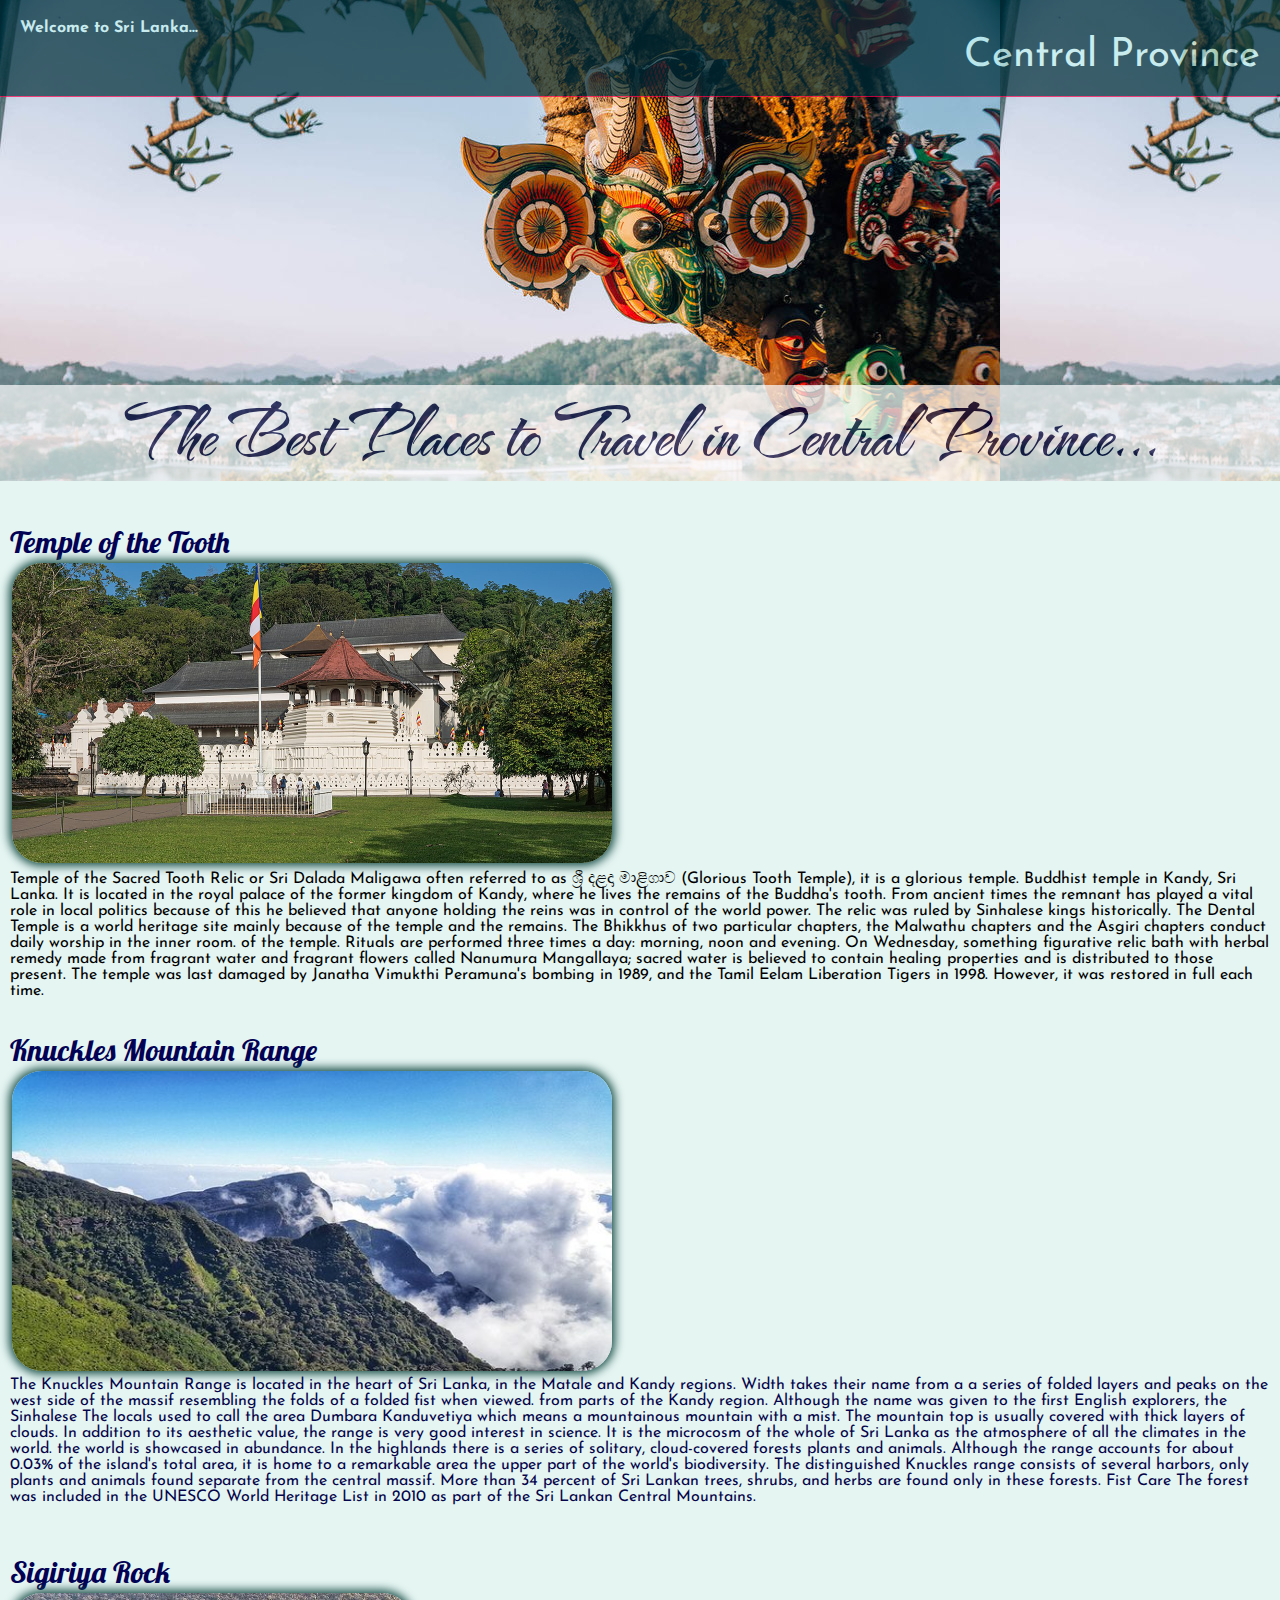
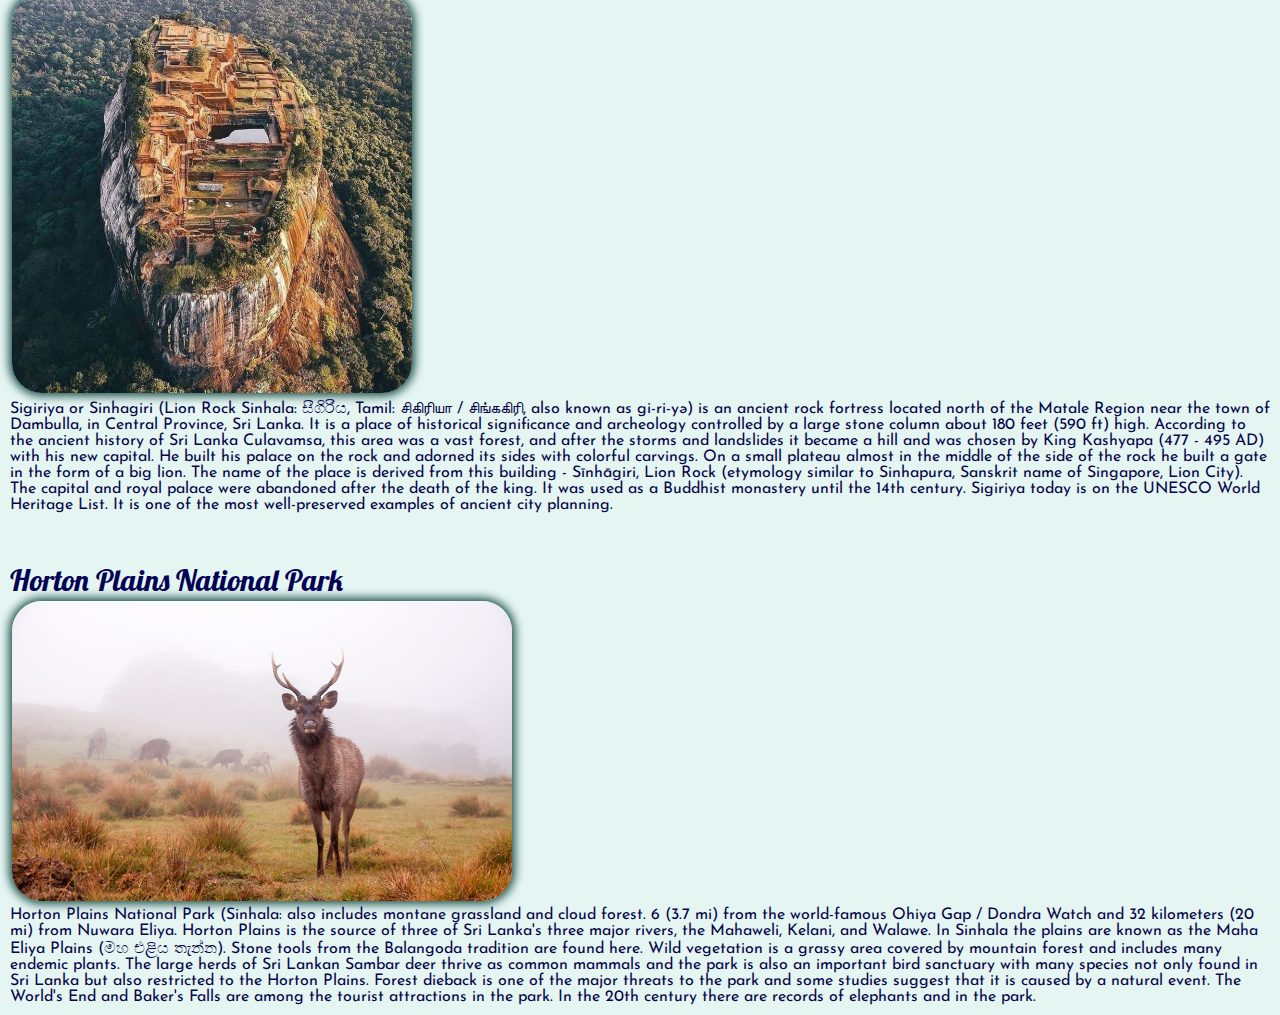
<file: central.html>
<!DOCTYPE html>
<html>
    <head>
        <title>Central Province</title>
        <link rel="stylesheet" href="C:\Users\buddhi\Downloads\fontawesome-free-5.15.4-web\css/all.min.css">
        <style>
            @import url('https://fonts.googleapis.com/css2?family=Josefin+Sans:wght@100;400&display=swap');
            @import url('https://fonts.googleapis.com/css2?family=Pushster&family=The+Nautigal&display=swap');
            @import url('https://fonts.googleapis.com/css2?family=Island+Moments&display=swap');

*{
    margin: 0;
    padding: 0;
    box-sizing: border-box;
    list-style: none;
    text-decoration: none;
    font-family: 'Josefin Sans', sans-serif;;
}
body{ background: rgb(229, 245, 242);

}
h3{
     font-size: 30px;
     font-weight: 100;
     font-family: 'Pushster', cursive;;
     color: rgb(2, 2, 85);
}
.wrapper{
    display: flex;
    position: relative;
}

.wrapper .main_content{
    width: 100%;
   
}
.wrapper .main_content .header{
   

    padding: 20px;
    background: rgb(0, 45, 56);
    opacity: 70%;
    color: rgb(207, 250, 246);
    border-bottom: 1px solid rgb(255, 1, 77);
}
.wrapper .main_content .header .title{
    width: 100%;
   text-align: right;
   font-size: 40px;
}
.topic{
    align-items: center;
    font-size: 80px;
    font-family: 'The Nautigal', cursive;;
    text-align: center;
    color: rgb(1, 2, 58);
    font-weight: 800;
    opacity: 70%;
    background: white;
 
}
ul{
    padding: 10px;
}

  
        </style>
       
    </head>
    <body>
        <div class="wesmuunu" style="background-image: url('8.jpg')", width = "100%" , height = "100vh" ;>
        <div class="wrapper">
           
            <div class="main_content">
               
                <div class="header"><b>Welcome to Sri Lanka... <i class="fas fa-paw"></i> <br>
                <a href="index.html"><i class="fas fa-home" style="color: aqua; opacity: 90%;"></i></a>
                </b><P class="title">Central Province</P>
                </div>
                <br><br><br><br><br><br><br><br><br><br><br><br><br><br><br><br><br><br>
                
                <div class="info">
                   
                    
                    <div class="topic">  The Best Places to Travel in Central Province... 
                       

                        
                    </div> 
                 
                  
                </div>
            </div>
            </div>
        
        </div>
        <br><br>
       
        <ul>
            <li><h3>Temple of the Tooth</h3></li>
           <table>
               <tr>
                   <td> <img src="7.jpg" alt="" height="300" width="600"  style="border-radius: 30px 30px 30px 30px; box-shadow: 0 0 10px 3px #184d47;"></td><td><td><td><td><td><td><td></td></td></td></td></td></td></td>
                   <td><iframe src="https://www.google.com/maps/embed?pb=!1m18!1m12!1m3!1d3957.5351431861354!2d80.63913631477504!3d7.293608994735806!2m3!1f0!2f0!3f0!3m2!1i1024!2i768!4f13.1!3m3!1m2!1s0x3ae3662db149fbf5%3A0x8165d70ac115e887!2sTemple%20of%20the%20Sacred%20Tooth%20Relic!5e0!3m2!1sen!2slk!4v1635913636132!5m2!1sen!2slk" width="400" height="300" style="border:0;" allowfullscreen="" loading="lazy"></iframe></td>
               </tr>
           </table>
          
                <p>Temple of the Sacred Tooth Relic or Sri Dalada Maligawa  often referred to as ශ්‍රී දළදා මාළිගාව (Glorious Tooth Temple), it is a glorious temple.
                    Buddhist temple in Kandy, Sri Lanka. It is located in the royal palace of the former kingdom of Kandy, where he lives
                     the remains of the Buddha's tooth. From ancient times the remnant has played a vital role in local politics because of this
                     he believed that anyone holding the reins was in control of the world power. The relic was ruled by Sinhalese kings historically.
                     The Dental Temple is a world heritage site mainly because of the temple and the remains.
        
                    The Bhikkhus of two particular chapters, the Malwathu chapters and the Asgiri chapters conduct daily worship in the inner room.
                     of the temple. Rituals are performed three times a day: morning, noon and evening. On Wednesday, something figurative
                     relic bath with herbal remedy made from fragrant water and fragrant flowers called Nanumura Mangallaya; sacred
                     water is believed to contain healing properties and is distributed to those present.
                    
                    The temple was last damaged by Janatha Vimukthi Peramuna's bombing in 1989, and the Tamil Eelam Liberation Tigers in 1998.
                     However, it was restored in full each time.</p>
          
           
                <br><br>
            <li><h3>Knuckles Mountain Range</h3></li>
            <table><tr><td><img src="12.jpg" alt="" height="300" width="600"  style="border-radius: 30px 30px 30px 30px; box-shadow: 0 0 10px 3px #184d47;"></td>
            <td><iframe src="https://www.google.com/maps/embed?pb=!1m18!1m12!1m3!1d31649.651909741973!2d80.76345126857669!3d7.442391656366774!2m3!1f0!2f0!3f0!3m2!1i1024!2i768!4f13.1!3m3!1m2!1s0x3ae35f659beee899%3A0x3bf7cc23068a888d!2sKnuckles!5e0!3m2!1sen!2slk!4v1635928796677!5m2!1sen!2slk" width="400" height="300" style="border:0;" allowfullscreen="" loading="lazy"></iframe></td></tr></table>
            <p style="color: rgb(5, 5, 75);">The Knuckles Mountain Range is located in the heart of Sri Lanka, in the Matale and Kandy regions. Width takes their name from a
                a series of folded layers and peaks on the west side of the massif resembling the folds of a folded fist when viewed.
                from parts of the Kandy region. Although the name was given to the first English explorers, the Sinhalese
                The locals used to call the area Dumbara Kanduvetiya which means a mountainous mountain with a mist.
   
               The mountain top is usually covered with thick layers of clouds. In addition to its aesthetic value, the range is very good
               interest in science. It is the microcosm of the whole of Sri Lanka as the atmosphere of all the climates in the world.
                the world is showcased in abundance. In the highlands there is a series of solitary, cloud-covered forests
                 plants and animals. Although the range accounts for about 0.03% of the island's total area, it is home to a remarkable area
                  the upper part of the world's biodiversity. The distinguished Knuckles range consists of several harbors, only plants and animals found separate from the central massif.
                   More than 34 percent of Sri Lankan trees, shrubs, and herbs are found only in these forests. Fist Care
                   The forest was included in the UNESCO World Heritage List in 2010 as part of the Sri Lankan Central Mountains.</p>
                    <br><br><br>

                    <li><h3>Sigiriya Rock</h3></li>
                    <table><tr><td><img src="sigiriya.jpg.jpg" alt="" height="400" width="400"  style="border-radius: 30px 30px 30px 30px; box-shadow: 0 0 10px 3px #184d47;"></td>
                    <td><iframe src="https://www.google.com/maps/embed?pb=!1m18!1m12!1m3!1d31611.42144868655!2d80.72672576544151!3d7.95467783330386!2m3!1f0!2f0!3f0!3m2!1i1024!2i768!4f13.1!3m3!1m2!1s0x3afca0dfa73179d1%3A0x1e04c1150cff0edf!2sSigiriya!5e0!3m2!1sen!2slk!4v1640794642586!5m2!1sen!2slk" width="400" height="300" style="border:0;" allowfullscreen="" loading="lazy"></iframe></table>
                    <p style="color: rgb(5, 5, 75);">Sigiriya or Sinhagiri (Lion Rock Sinhala: සීගිරිය, Tamil: சிகிரியா / சிங்ககிரி,
                         also known as gi-ri-yə) is an ancient rock fortress located north of the Matale Region near the town of 
                         Dambulla, in Central Province, Sri Lanka. It is a place of historical significance and archeology controlled
                          by a large stone column about 180 feet (590 ft) high. 

                        According to the ancient history of Sri Lanka Culavamsa, this area was a vast forest, and after the storms
                         and landslides it became a hill and was chosen by King Kashyapa (477 - 495 AD) with his new capital. He 
                         built his palace on the rock and adorned its sides with colorful carvings. On a small plateau almost in 
                         
                         the middle of the side of the rock he built a gate in the form of
                        a big lion. The name of the place is derived from this building - Sīnhāgiri, Lion Rock (etymology similar 
                        to Sinhapura, Sanskrit name of Singapore, Lion City).
                        
                        The capital and royal palace were abandoned after the death of the king. It was used as
                         a Buddhist monastery until the 14th century.  Sigiriya today is on the UNESCO World Heritage List.
                          It is one of the most well-preserved examples of ancient city planning.</p>
                        <br><br><br>
            
                        <li><h3>Horton Plains National Park</h3></li>
                        <table><tr><td><img src="horton.jpg" alt="" height="300" width="500"  style="border-radius: 30px 30px 30px 30px; box-shadow: 0 0 10px 3px #184d47;"></td>
                        <td><iframe src="https://www.google.com/maps/embed?pb=!1m18!1m12!1m3!1d2305.1816033653713!2d80.8080785944583!3d6.8027245041648925!2m3!1f0!2f0!3f0!3m2!1i1024!2i768!4f13.1!3m3!1m2!1s0x3ae3882edb4b78ef%3A0xcebca89153777249!2sHorton%20Plains%20National%20Park!5e0!3m2!1sen!2slk!4v1640795387317!5m2!1sen!2slk" width="400" height="300" style="border:0;" allowfullscreen="" loading="lazy"></iframe></table>
                        <p style="color: rgb(5, 5, 75);">Horton Plains National Park (Sinhala: also includes montane grassland and cloud forest. 6 (3.7 mi) from the world-famous Ohiya Gap / Dondra Watch and 32 kilometers (20 mi) from Nuwara Eliya.

                            Horton Plains is the source of three of Sri Lanka's three major rivers, the Mahaweli, Kelani, and Walawe. In Sinhala the plains are known as the Maha Eliya Plains (මහ එළිය තැන්න). Stone tools from the Balangoda tradition are found here. Wild vegetation is a grassy area covered by mountain forest and includes many endemic plants. The large herds of Sri Lankan Sambar deer thrive as common mammals and the park is also an important bird sanctuary with many species not only found in Sri Lanka but also restricted to the Horton Plains. Forest dieback is one of the major threats to the park and some studies suggest that it is caused by a natural event.
                            
                            The World's End and Baker's Falls are among the tourist attractions in the park.
                            
                            In the 20th century there are records of elephants and in the park.</p>
                
    
        </ul>
        
    </body>
</html>
</file>
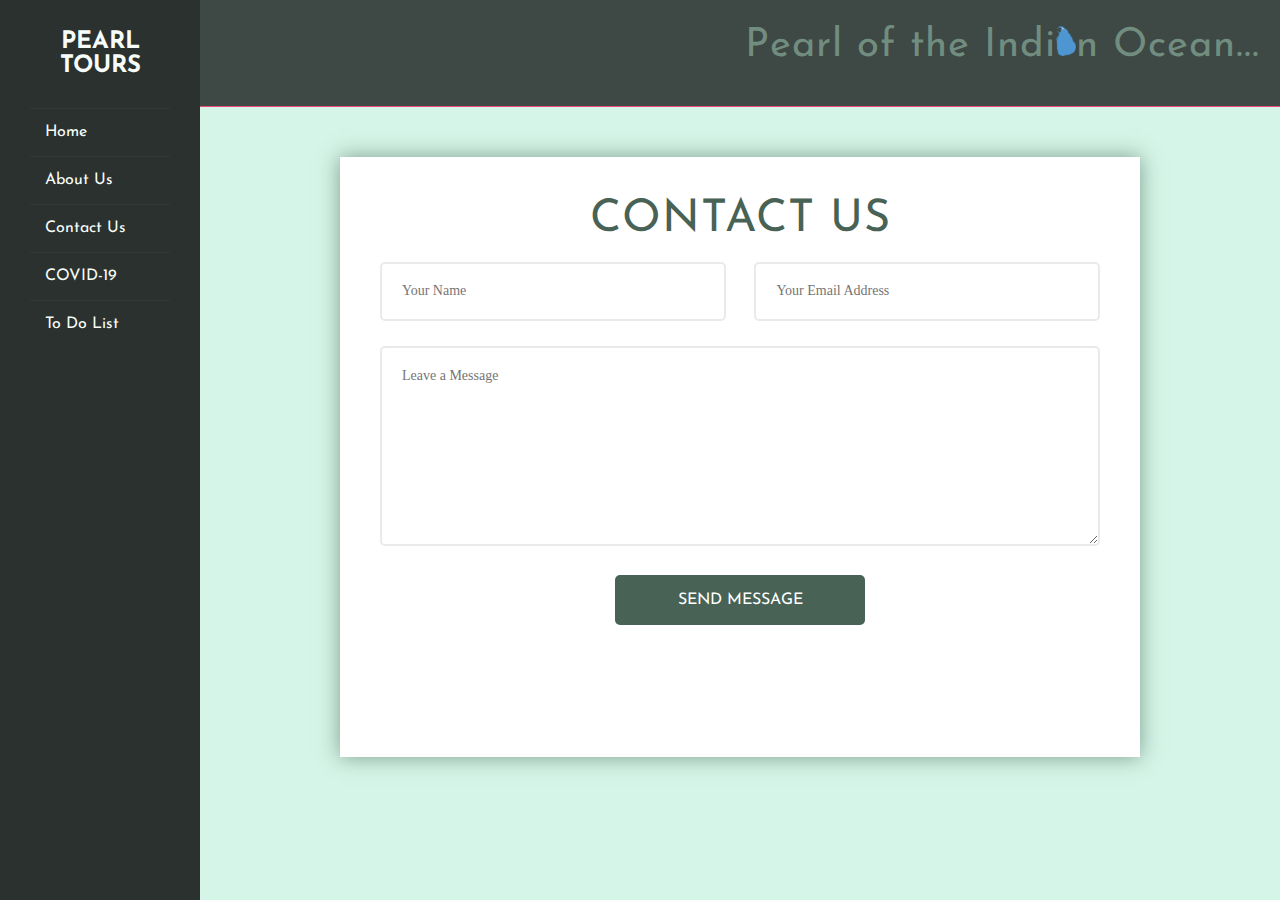
<file: Contact.html>
<!DOCTYPE html>
<html>
    <head>
        <title>Contact Us</title>
        <link rel="stylesheet" href="C:\Users\buddhi\Downloads\fontawesome-free-5.15.4-web\css/all.min.css">
       <style>
        @import url('https://fonts.googleapis.com/css2?family=Josefin+Sans:wght@100;400&display=swap');
        @import url('https://fonts.googleapis.com/css2?family=Pushster&family=The+Nautigal&display=swap');
        @import url('https://fonts.googleapis.com/css2?family=Island+Moments&display=swap');
        @import url('https://fonts.googleapis.com/css2?family=Pacifico&display=swap');
        
        *{
            margin: 0;
            padding: 0;
            box-sizing: border-box;
            list-style: none;
            text-decoration: none;
            font-family: 'Josefin Sans', sans-serif;
        }
        s12{
            font-size: 100px;
            font-family: 'Pacifico', cursive;
            text-align: center;
            color: rgb(255, 253, 253);
            opacity: 70%;
        }
        body{ background: rgb(252, 249, 217);
        
        }
        .wrapper{
            display: flex;
            position: relative;
        }
        .wrapper .sideNav{
            position: fixed;
            width: 200px;
            height: 100%;
            background: black;
            opacity: 80%;
            padding: 30px;
        }
        .wrapper .sideNav h2{
            color: white;
            text-transform: uppercase;
            text-align: center;
            margin-bottom: 30px;
        }
        .wrapper .sideNav ul li{
        
            padding: 15px;
            border-bottom: 1px solid rgba(0, 0, 0, 0.05);
            border-top: 1px solid rgba(225, 225, 225, 0.05);
          
        
        }
        .wrapper .sideNav ul li a{
            color: white;
            display: block;
        }
        .wrapper .sideNav ul li a .fas{
            width: 25px;
        }
        .wrapper .sideNav ul li:hover{
            background: rgb(0, 0, 0);
            opacity: 85%;
        }
        .wrapper .sideNav ul li:hover a{
            color: rgb(246, 250, 44);
        }
        .wrapper .sideNav .meadia{
            position: absolute;
            bottom: 0;
            left: 50%;
            transform: translate(-50%);
            display: flex;
        }
        .wrapper .sideNav .meadia a{
            display: block;
            width: 40px;
            
            height: 40px;
            line-height: 40px;
            text-align: center;
            color: white;
            border-top-right-radius: 5px;
            border-top-left-radius: 5px;
        }
        .wrapper .main_content{
            width: 100%;
            margin-left: 200px;
        }
        .wrapper .main_content .header{
           
        
            padding: 20px;
            background: rgb(0, 0, 0);
            opacity: 70%;
            color: rgb(238, 243, 210);
            border-bottom: 1px solid rgb(255, 1, 77);
        }
        .wrapper .main_content .header .title{
            width: 100%;
           text-align: right;
           font-size: 40px;
        }
        .topic{
            align-items: center;
            font-size: 80px;
            font-family: 'The Nautigal', cursive;
            text-align: center;
            color: rgb(247, 217, 179);
            font-weight: 800;
            opacity: 90%;
           
        }
        .meadia1{
            margin-left: 10px;
            text-align: justify;
            width: 200px;
            height: 200px;
        }

        @import url('https://fonts.googleapis.com/css?family=Roboto');

*{
  margin: 0;
  padding: 0;
}

body{
  background: rgb(212, 245, 231);
  background-size: cover;
  height: auto;
  font-family: 'Roboto';
}


.container{
  max-width: 800px;
  height: 600px;
  background: #fff;
  margin: 50px auto;
  box-shadow: 0 0 20px rgba(72,98,85, 0.6);
  box-sizing: border-box;
  padding: 40px;
}

p{
  text-align: center;
  letter-spacing: 1px;  
  font-size: 45px;
  margin-bottom: 20px;
  color: #486255;
}

.input,
.msg .area{
  width: 100%;
  padding: 20px;
  box-sizing: border-box;
  margin-bottom: 25px;
  border: 2px solid #e9eaea;
  font-size: 14px;
  border-radius: 5px;
  outline: none;
  transform: all 0.5s ease;
}

.login .input{
  width: 48%;
  float: left;
  margin-right: 4%;
}

.login .input:last-child{
  margin-right: 0;
}

.msg .area{
  height: 200px;
}

.btn{
  width: 250px;
  background: #486255;
  height: 50px;
  line-height: 50px;
  text-align: center;
  border-radius: 5px;
  margin: 0 auto;
  color: #fff;
  text-transform: uppercase;
  cursor: pointer;
}

.input:focus,
.msg .area:focus{
  border: 2px solid #486255;
}

::-webkit-input-placeholder{
  font-family: 'roboto';
}


.youtube{
  position: fixed;
  bottom: 10px;
  right: 10px;
  width: 160px;
  text-align: center;
  padding: 15px 10px;
  background: #bb0000;
  border-radius: 5px;
}

.youtube a{
  text-decoration: none;
  color: #fff;
  text-transform: capitalize;
  letter-spacing: 1px;
}
        
        

        
        </style>
        
    </head>
    <body>
        
        <div class="wrapper">
            <div class="sideNav">
                <H2>Pearl Tours</H2>
                <ul>
                    <li><a href="index.html" target="blank"><i class="fas fa-home"></i>Home</a></li>
                    <li><a href="About.html" target="blank"><i class="fas fa-address-card"></i>About Us</a></li>
                    <li><a href="Contact.html" target="blank"><i class="far fa-address-book"></i> Contact Us</a></li>
                    <li><a href="https://www.worldometers.info/coronavirus/country/sri-lanka/" target="blank"><i class="fas fa-viruses"></i>COVID-19</a></li>
                    <li><a href="todo.html" target="blank"><i class="far fa-list-alt"></i>To Do List</a></li>
                </ul>
                <div class="meadia">
                    <a href="https://www.instagram.com/"><i class="fab fa-instagram-square"></i></a>
                    <a href="https://www.facebook.com/"><i class="fab fa-facebook-square"></i></a>
                    <a href="https://twitter.com/"><i class="fab fa-twitter-square"></i></a>
                    <a href="About.html"><i class="fab fa-whatsapp-square"></i></a>
                </div>
            </div>
            <div class="main_content">
               
                <div class="header"><b> </b><table>
                    <tr>
                        <td><i class="fas fa-paw fa-rotate-90"></i></td><td></td><td></td><td></td><td><td></td><td></td><td></td>
                        <td><i class="fas fa-paw fa-rotate-90"></i></td> <td></td><td></td>
                        <td><i class="fas fa-paw fa-rotate-90"></i></td><td></td><td></td><td></td><td><td></td><td></td><td></td>
                        <td><i class="fas fa-paw fa-rotate-90"></i></td> <td></td><td></td>
                    </tr>

                    <tr>
                    <td></td><td></td><td></td><td><i class="fas fa-paw fa-rotate-90"></i></td>
                    </td><td></td><td></td><td><td></td><td></td><td></td><td><i class="fas fa-paw fa-rotate-90"></i></td>
                    <td></td><td></td><td></td><td><i class="fas fa-paw fa-rotate-90"></i></td>
                </td><td></td><td></td><td><td></td><td></td><td></td><td><i class="fas fa-paw fa-rotate-90"></i></td>
                   </tr>
                </table>
                    <P class="title">Pearl of the Indi<img src="srilanka.png" height="30" width="20">n Ocean...</P>
                </div>
                <div class="container">
                    <p>CONTACT US</p>
                    
                    <div class="login">
                      <input type="text" placeholder="Your Name" class="input">
                      <input type="text" placeholder="Your Email Address" class="input">
                    </div>
                    
                    
                    
                    <div class="msg">
                      <textarea  class="area" placeholder="Leave a Message"></textarea>
                    </div>
                    
                    <div class="btn">Send Message</div>
                  </div>
                
                
               
                
               
            

                
            </div>
            <script>
            $(".btn").click(function(){
                $(".input, .area").val("");
              });</script>
           
            
        </body>
</html>
</file>
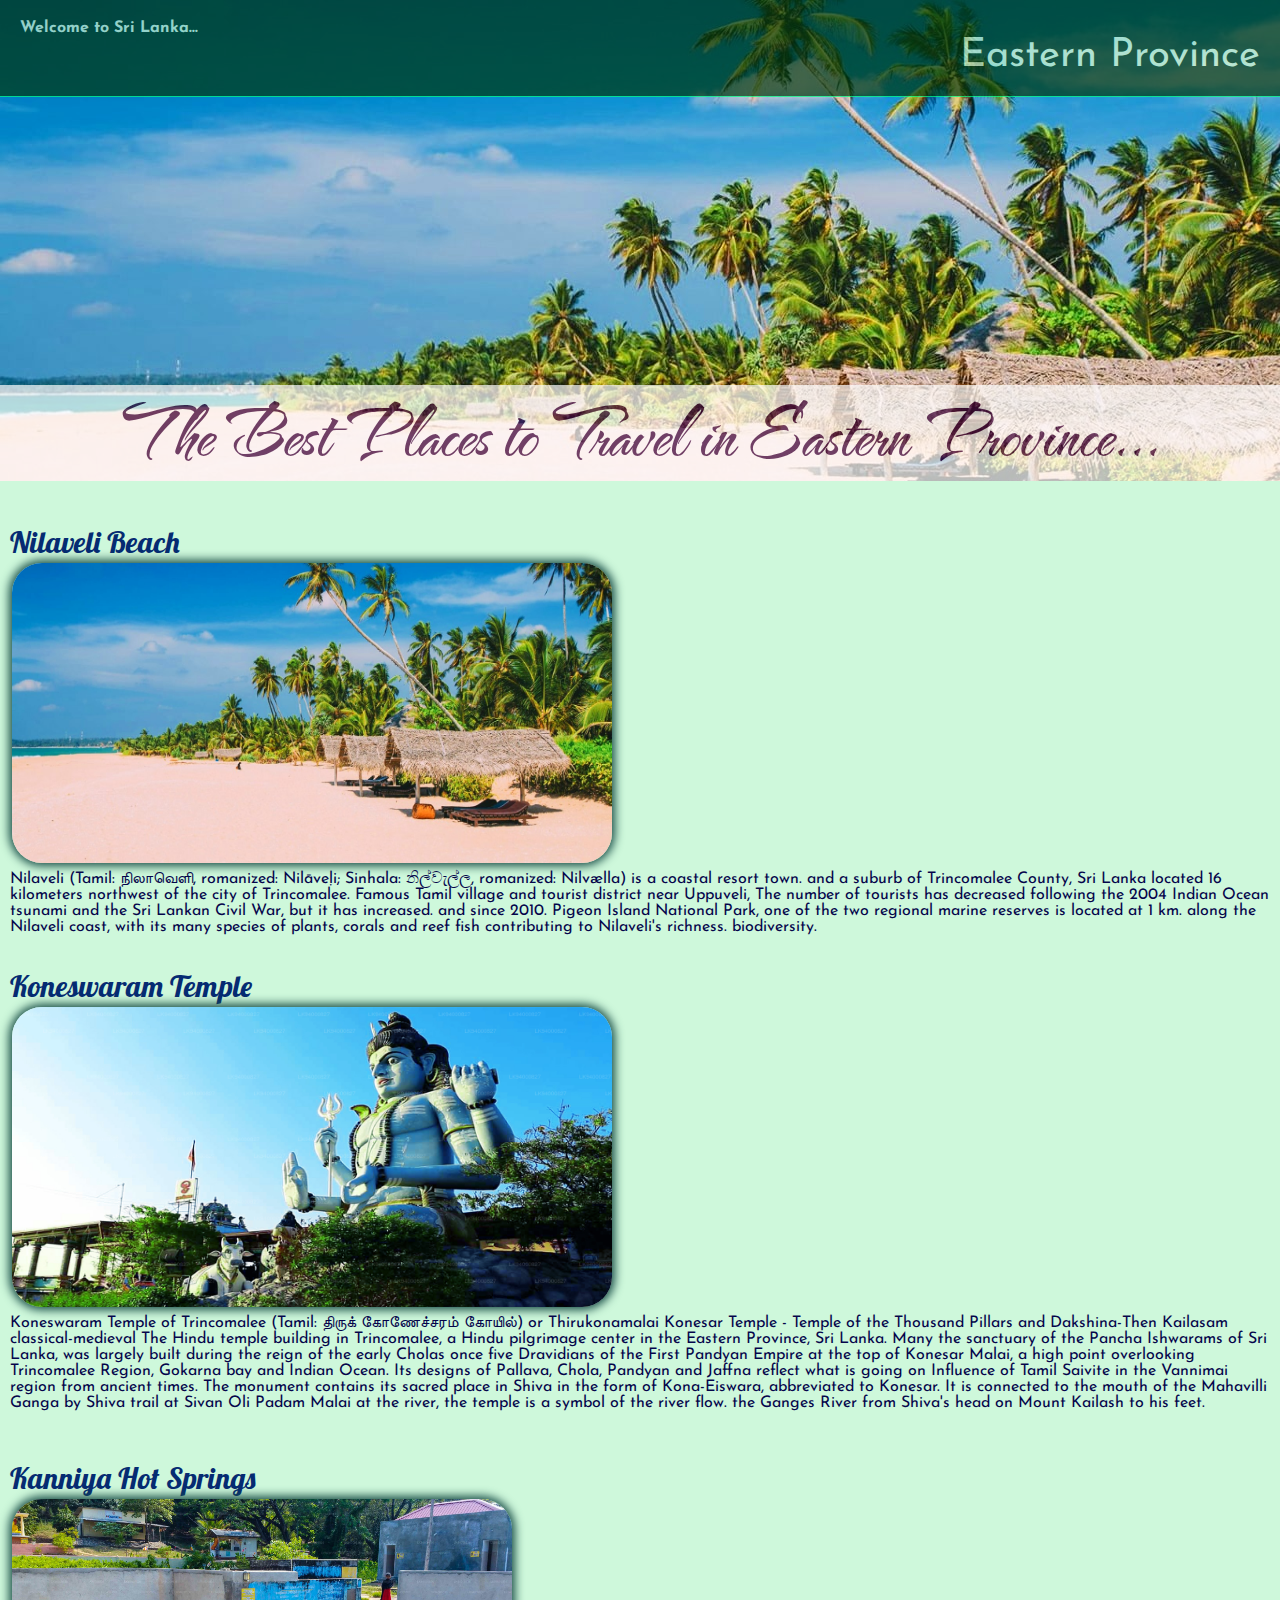
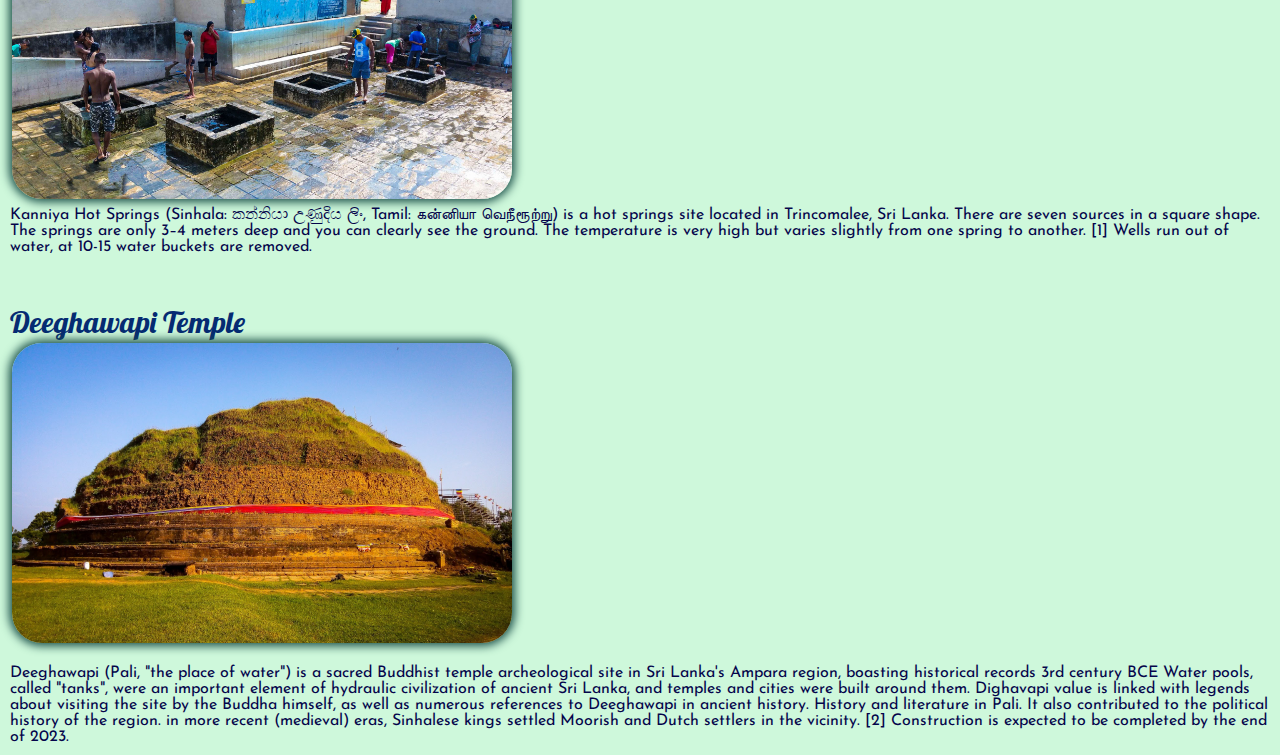
<file: eastern.html>
<!DOCTYPE html>
<html>
    <head>
        <title>Eastern Province</title>
        <link rel="stylesheet" href="C:\Users\buddhi\Downloads\fontawesome-free-5.15.4-web\css/all.min.css">
        <style>
            @import url('https://fonts.googleapis.com/css2?family=Josefin+Sans:wght@100;400&display=swap');
            @import url('https://fonts.googleapis.com/css2?family=Pushster&family=The+Nautigal&display=swap');
            @import url('https://fonts.googleapis.com/css2?family=Island+Moments&display=swap');

*{
    margin: 0;
    padding: 0;
    box-sizing: border-box;
    list-style: none;
    text-decoration: none;
    font-family: 'Josefin Sans', sans-serif;;
}
body{ background: rgb(206, 248, 219);

}
h3{
     font-size: 30px;
     font-weight: 100;
     font-family: 'Pushster', cursive;
     color: rgb(5, 43, 114);
}
.wrapper{
    display: flex;
    position: relative;
}

.wrapper .main_content{
    width: 100%;
   
}
.wrapper .main_content .header{
   

    padding: 20px;
    background: rgb(1, 56, 13);
    opacity: 70%;
    color: rgb(210, 250, 207);
    border-bottom: 1px solid rgb(1, 255, 128);
}
.wrapper .main_content .header .title{
    width: 100%;
   text-align: right;
   font-size: 40px;
}
.topic{
    align-items: center;
    font-size: 80px;
    font-family: 'The Nautigal', cursive;
    text-align: center;
    color: rgb(56, 1, 58);
    font-weight: 800;
    opacity: 70%;
    background: white;
 
}
ul{
    padding: 10px;
}

  
        </style>
       
    </head>
    <body>
        <div class="wesmuunu" style="background-image: url('Nilaveli.jpg')", width = "100%" , height = "100vh" ;>
        <div class="wrapper">
           
            <div class="main_content">
               
                <div class="header"><b>Welcome to Sri Lanka... <i class="fas fa-paw"></i> <br>
                <a href="index.html"><i class="fas fa-home" style="color: rgb(0, 255, 106); opacity: 90%;"></i></a>
                </b><P class="title">Eastern Province</P>
                </div>
                <br><br><br><br><br><br><br><br><br><br><br><br><br><br><br><br><br><br>
                
                <div class="info">
                   
                    
                    <div class="topic">  The Best Places to Travel in Eastern Province... 
                       

                        
                    </div> 
                 
                  
                </div>
            </div>
            </div>
        
        </div>
        <br><br>
       
        <ul>
            <li><h3>Nilaveli Beach</h3></li>
           <table>
               <tr>
                   <td> <img src="Nilaveli.jpg" alt="" height="300" width="600"  style="border-radius: 30px 30px 30px 30px; box-shadow: 0 0 10px 3px #184d47;"></td><td><td><td><td><td><td><td></td></td></td></td></td></td></td>
                   <td><iframe src="https://www.google.com/maps/embed?pb=!1m18!1m12!1m3!1d63102.83583624819!2d81.15964753285161!3d8.698459900078662!2m3!1f0!2f0!3f0!3m2!1i1024!2i768!4f13.1!3m3!1m2!1s0x3afbbfb09eed1271%3A0x6eba10b3ef82c431!2sNilaveli%20Beach!5e0!3m2!1sen!2slk!4v1641177332308!5m2!1sen!2slk" width="400" height="300" style="border:0;" allowfullscreen="" loading="lazy"></iframe></td>
               </tr>
           </table>
          
                <p style="color: rgb(5, 5, 75);">Nilaveli (Tamil: நிலாவெளி, romanized: Nilāveḷi; Sinhala: නිල්වැල්ල, romanized: Nilvælla) is a coastal resort town.
                    and a suburb of Trincomalee County, Sri Lanka located 16 kilometers northwest of the city of Trincomalee.
                    Famous Tamil village and tourist district near Uppuveli,
                    The number of tourists has decreased following the 2004 Indian Ocean tsunami and the Sri Lankan Civil War, but it has increased.
                    and since 2010. Pigeon Island National Park, one of the two regional marine reserves is located at 1 km.
                     along the Nilaveli coast, with its many species of plants, corals and reef fish contributing to Nilaveli's richness.
                     biodiversity.</p>
          
           
                <br><br>
            <li><h3>Koneswaram Temple</h3></li>
            <table><tr><td><img src="koneshvaram.JPG" alt="" height="300" width="600"  style="border-radius: 30px 30px 30px 30px; box-shadow: 0 0 10px 3px #184d47;"></td>
            <td><iframe src="https://www.google.com/maps/embed?pb=!1m18!1m12!1m3!1d3945.1389249941753!2d81.24319801478339!3d8.582638693831232!2m3!1f0!2f0!3f0!3m2!1i1024!2i768!4f13.1!3m3!1m2!1s0x3afbbca209ddef57%3A0x2e9e4b68861922df!2sShree%20Thirukoneswaram%20Kovil!5e0!3m2!1sen!2slk!4v1641177899869!5m2!1sen!2slk" width="400" height="300" style="border:0;" allowfullscreen="" loading="lazy"></iframe></td></tr></table>
            <p style="color: rgb(5, 5, 75);">Koneswaram Temple of Trincomalee (Tamil: திருக் கோணேச்சரம் கோயில்) or
                Thirukonamalai Konesar Temple - Temple of the Thousand Pillars and Dakshina-Then Kailasam classical-medieval
                 The Hindu temple building in Trincomalee, a Hindu pilgrimage center in the Eastern Province, Sri Lanka. Many
                  the sanctuary of the Pancha Ishwarams of Sri Lanka, was largely built during the reign of the early Cholas once
                  five Dravidians of the First Pandyan Empire at the top of Konesar Malai, a high point overlooking Trincomalee
                   Region, Gokarna bay and Indian Ocean. Its designs of Pallava, Chola, Pandyan and Jaffna reflect what is going on
                   Influence of Tamil Saivite in the Vannimai region from ancient times. The monument contains its sacred place
                   in Shiva in the form of Kona-Eiswara, abbreviated to Konesar. It is connected to the mouth of the Mahavilli Ganga by
                   Shiva trail at Sivan Oli Padam Malai at the river, the temple is a symbol of the river flow.
                   the Ganges River from Shiva's head on Mount Kailash to his feet.</p>
                    <br><br><br>

            <li><h3>Kanniya Hot Springs </h3></li>
            <table><tr><td><img src="kanniya.jpg" alt="" height="300" width="500"  style="border-radius: 30px 30px 30px 30px; box-shadow: 0 0 10px 3px #184d47;"></td>
           <td><iframe src="https://www.google.com/maps/embed?pb=!1m18!1m12!1m3!1d3944.9114748982192!2d81.16914891478359!3d8.604497893816035!2m3!1f0!2f0!3f0!3m2!1i1024!2i768!4f13.1!3m3!1m2!1s0x3afbbd825aafd47d%3A0x9d4412e504c63b86!2z4K6V4K6p4K-N4K6p4K6_4K6v4K6-IOCuteCvhuCuqOCvjeCuqOCvgOCusOCvguCuseCvjeCuseCvgSB8IEthbm5peWEgSG90IFNwcmluZ3MgfCDgtprgtrHgt4rgtrHgt5Lgtrrgt48g4LaL4Lar4LeU4Lav4LeS4La6IOC2veC3kuC2gi4!5e0!3m2!1sen!2slk!4v1641178200395!5m2!1sen!2slk" width="400" height="300" style="border:0;" allowfullscreen="" loading="lazy"></iframe></table>
           <p style="color: rgb(5, 5, 75);">Kanniya Hot Springs (Sinhala: කන්නියා උණුදිය ලිං, Tamil: கன்னியா
            வெநீரூற்று) is a hot springs site located in Trincomalee, Sri Lanka. There are seven sources in a
             square shape. The springs are only 3–4 meters deep and you can clearly see the ground. The temperature is
            very high but varies slightly from one spring to another. [1] Wells run out of water, at 10-15
            water buckets are removed.</p>
            <br><br><br>
            
             <li><h3>Deeghawapi Temple</h3></li>
             <table><tr><td><img src="digawapi.jpg" alt="" height="300" width="500"  style="border-radius: 30px 30px 30px 30px; box-shadow: 0 0 10px 3px #184d47;"></td>
             <td><iframe src="https://www.google.com/maps/embed?pb=!1m18!1m12!1m3!1d3957.613478315487!2d81.78359981477504!3d7.28474269474205!2m3!1f0!2f0!3f0!3m2!1i1024!2i768!4f13.1!3m3!1m2!1s0x3ae514045e9f9815%3A0x33c102ca6e6358e7!2sDeeghawapi%20Raja%20Maha%20Viharaya!5e0!3m2!1sen!2slk!4v1641181624063!5m2!1sen!2slk" width="400" height="300" style="border:0;" allowfullscreen="" loading="lazy"></iframe></table>
             <br><p style="color: rgb(5, 5, 75);">Deeghawapi (Pali, "the place of water") is a sacred Buddhist temple
                archeological site in Sri Lanka's Ampara region, boasting historical records
                3rd century BCE Water pools, called "tanks", were an important element of hydraulic civilization
                of ancient Sri Lanka, and temples and cities were built around them. Dighavapi value is linked
                with legends about visiting the site by the Buddha himself, as well as numerous references to Deeghawapi in ancient history.
                History and literature in Pali. It also contributed to the political history of the region.
                in more recent (medieval) eras, Sinhalese kings settled Moorish and Dutch settlers in the vicinity. [2]
                Construction is expected to be completed by the end of 2023.</p>
                
    
        </ul>
        
    </body>
</html>
</file>
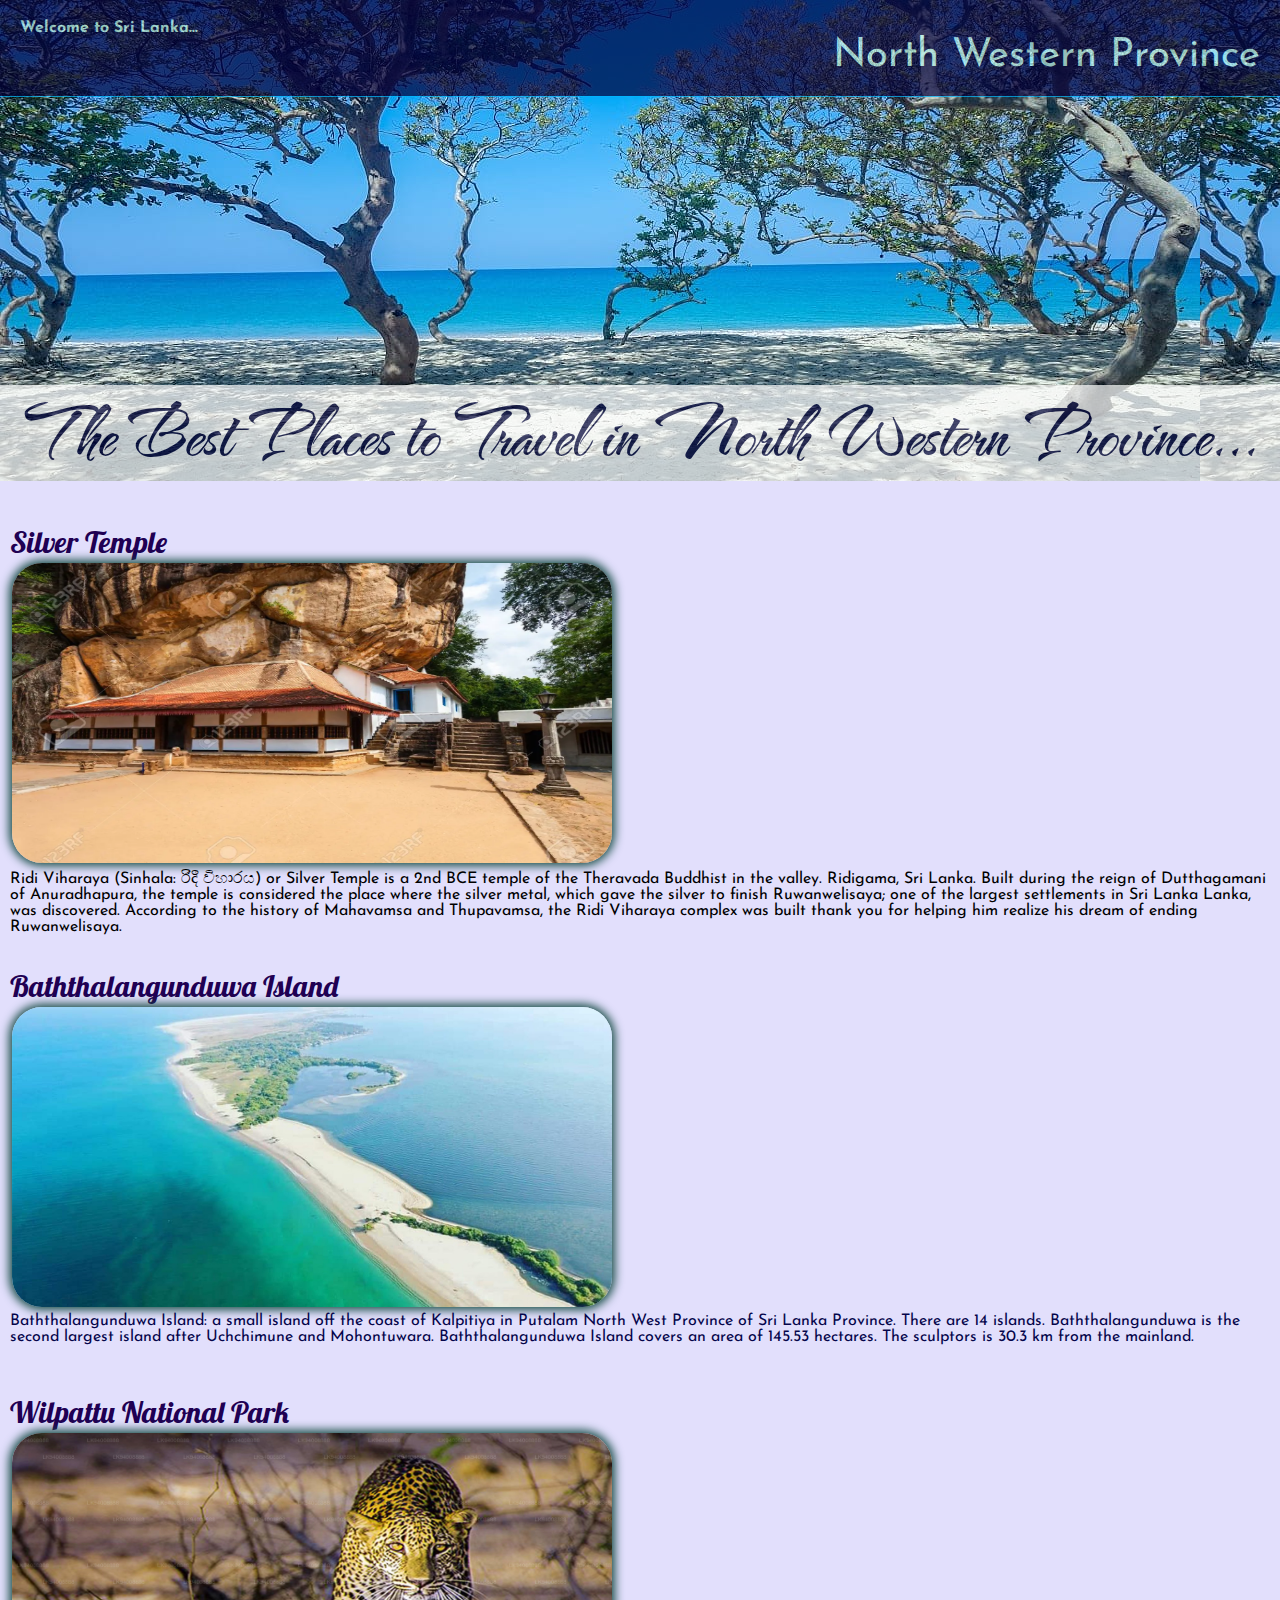
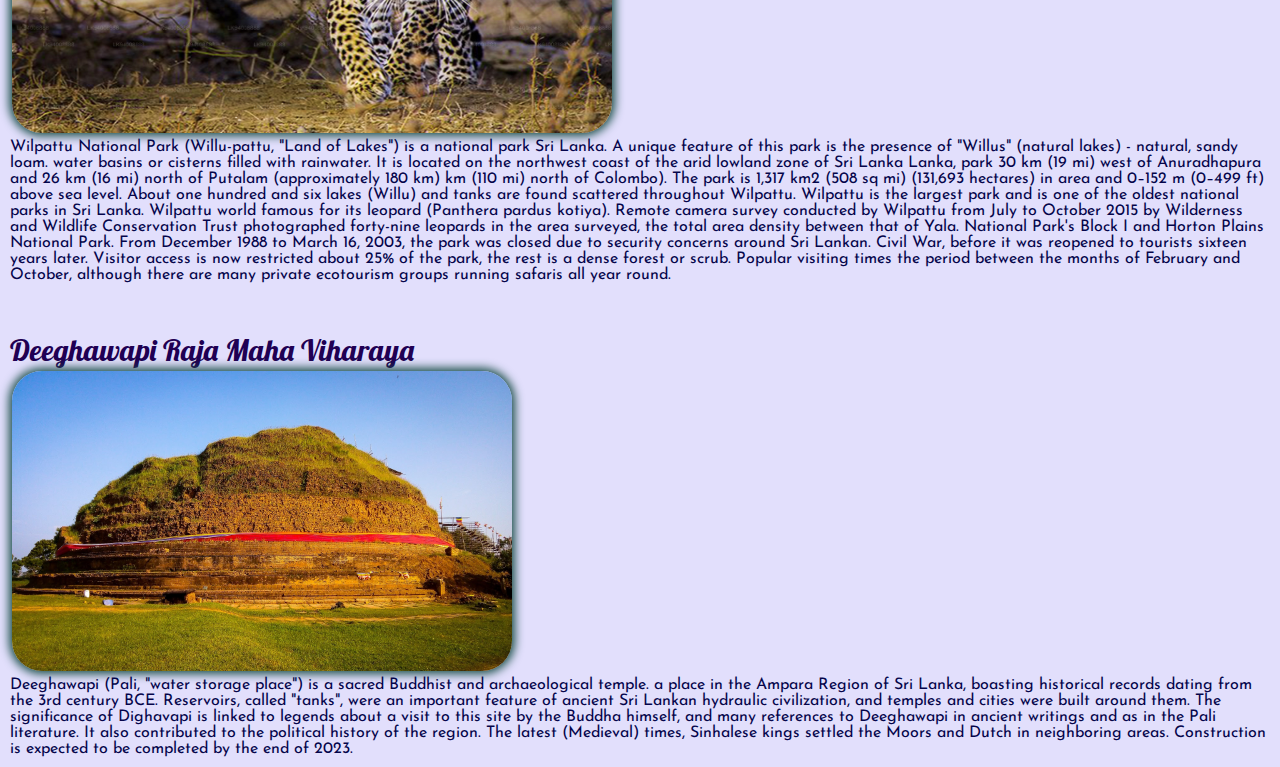
<file: north western.html>
<!DOCTYPE html>
<html>
    <head>
        <title>North Western Province</title>
        <link rel="stylesheet" href="C:\Users\buddhi\Downloads\fontawesome-free-5.15.4-web\css/all.min.css">
        <style>
            @import url('https://fonts.googleapis.com/css2?family=Josefin+Sans:wght@100;400&display=swap');
            @import url('https://fonts.googleapis.com/css2?family=Pushster&family=The+Nautigal&display=swap');
            @import url('https://fonts.googleapis.com/css2?family=Island+Moments&display=swap');

*{
    margin: 0;
    padding: 0;
    box-sizing: border-box;
    list-style: none;
    text-decoration: none;
    font-family: 'Josefin Sans', sans-serif;;
}
body{ background: rgb(226, 223, 252);

}
h3{
     font-size: 30px;
     font-weight: 100;
     font-family: 'Pushster', cursive;
     color: rgb(32, 0, 83);
}
.wrapper{
    display: flex;
    position: relative;
}

.wrapper .main_content{
    width: 100%;
   
}
.wrapper .main_content .header{
   

    padding: 20px;
    background: rgb(4, 0, 59);
    opacity: 70%;
    color: rgb(193, 250, 240);
    border-bottom: 1px solid rgb(1, 183, 255);
}
.wrapper .main_content .header .title{
    width: 100%;
   text-align: right;
   font-size: 40px;
}
.topic{
    align-items: center;
    font-size: 80px;
    font-family: 'The Nautigal', cursive;
    text-align: center;
    color: rgb(1, 2, 58);
    font-weight: 800;
    opacity: 70%;
    background: white;
 
}
ul{
    padding: 10px;
}

  
        </style>
       
    </head>
    <body>
        <div class="wesmuunu" style="background-image: url('northwestern.jpg')", width = "100%" , height = "100vh" ;>
        <div class="wrapper">
           
            <div class="main_content">
               
                <div class="header"><b>Welcome to Sri Lanka... <i class="fas fa-paw"></i> <br>
                <a href="index.html"><i class="fas fa-home" style="color: aqua; opacity: 90%;"></i></a>
                </b><P class="title">North Western Province</P>
                </div>
                <br><br><br><br><br><br><br><br><br><br><br><br><br><br><br><br><br><br>
                
                <div class="info">
                   
                    
                    <div class="topic">  The Best Places to Travel in North Western Province... 
                       

                        
                    </div> 
                 
                  
                </div>
            </div>
            </div>
        
        </div>
        <br><br>
       
        <ul>
            <li><h3>Silver Temple</h3></li>
           <table>
               <tr>
                   <td> <img src="ridiviharaya.webp" alt="" height="300" width="600"  style="border-radius: 30px 30px 30px 30px; box-shadow: 0 0 10px 3px #184d47;"></td><td><td><td><td><td><td><td></td></td></td></td></td></td></td>
                   <td><iframe src="https://www.google.com/maps/embed?pb=!1m18!1m12!1m3!1d3955.3467881376387!2d80.48872581477659!3d7.537104694564078!2m3!1f0!2f0!3f0!3m2!1i1024!2i768!4f13.1!3m3!1m2!1s0x3ae3485a97607e45%3A0x73e820eeab4096df!2zUmlkaSBWaWhhcmF5YSDgtrvgt5Lgtq_gt5Ig4LeA4LeS4LeE4LeP4La74La6!5e0!3m2!1sen!2slk!4v1641695885024!5m2!1sen!2slk" width="400" height="300" style="border:0;" allowfullscreen="" loading="lazy"></iframe></td>
               </tr>
           </table>
          
                <p>Ridi Viharaya (Sinhala: රිදී විහාරය) or Silver Temple is a 2nd BCE temple of the Theravada Buddhist in the valley.
                    Ridigama, Sri Lanka. Built during the reign of Dutthagamani of Anuradhapura, the temple is considered
                     the place where the silver metal, which gave the silver to finish Ruwanwelisaya; one of the largest settlements in Sri Lanka
                      Lanka, was discovered. According to the history of Mahavamsa and Thupavamsa, the Ridi Viharaya complex was built
                       thank you for helping him realize his dream of ending Ruwanwelisaya.</p>
          
           
                <br><br>
            <li><h3>Baththalangunduwa Island</h3></li>
            <table><tr><td><img src="baththalangunduwa.jpg" alt="" height="300" width="600"  style="border-radius: 30px 30px 30px 30px; box-shadow: 0 0 10px 3px #184d47;"></td>
            <td><iframe src="https://www.google.com/maps/embed?pb=!1m18!1m12!1m3!1d63137.21896137059!2d79.75635074593798!3d8.49197368693493!2m3!1f0!2f0!3f0!3m2!1i1024!2i768!4f13.1!3m3!1m2!1s0x3afda3adb47ded5d%3A0xba31581d88088dac!2sBaththalangunduwa!5e0!3m2!1sen!2slk!4v1641866478121!5m2!1sen!2slk" width="400" height="300" style="border:0;" allowfullscreen="" loading="lazy"></iframe></td></tr></table>
            <p style="color: rgb(5, 5, 75);">Baththalangunduwa Island: a small island off the coast of Kalpitiya in Putalam
                North West Province of Sri Lanka Province. There are 14 islands. Baththalangunduwa is the second largest
                island after Uchchimune and Mohontuwara. Baththalangunduwa Island covers an area of ​​145.53 hectares. The sculptors
                 is 30.3 km from the mainland. </p>
                    <br><br><br>

                    <li><h3>Wilpattu National Park</h3></li>
                    <table><tr><td><img src="WILPATTTU.JPG" alt="" height="300" width="600"  style="border-radius: 30px 30px 30px 30px; box-shadow: 0 0 10px 3px #184d47;"></td>
                    <td><iframe src="https://www.google.com/maps/embed?pb=!1m18!1m12!1m3!1d505153.15148275776!2d79.75655002937324!3d8.449780217537745!2m3!1f0!2f0!3f0!3m2!1i1024!2i768!4f13.1!3m3!1m2!1s0x3afdac7787e4bc27%3A0xcdd9a0715dad187c!2sWilpattu%20National%20Park!5e0!3m2!1sen!2slk!4v1641866555903!5m2!1sen!2slk" width="400" height="300" style="border:0;" allowfullscreen="" loading="lazy"></iframe></table>
                    <p style="color: rgb(5, 5, 75);">Wilpattu National Park (Willu-pattu, "Land of Lakes") is a national park
                        Sri Lanka. A unique feature of this park is the presence of "Willus" (natural lakes) - natural, sandy loam.
                         water basins or cisterns filled with rainwater. It is located on the northwest coast of the arid lowland zone of Sri Lanka
                          Lanka, park 30 km (19 mi) west of Anuradhapura and 26 km (16 mi) north of Putalam (approximately 180 km)
                           km (110 mi) north of Colombo). The park is 1,317 km2 (508 sq mi) (131,693 hectares) in area and
                           0–152 m (0–499 ft) above sea level. About one hundred and six lakes (Willu) and tanks are found scattered
                           throughout Wilpattu. Wilpattu is the largest park and is one of the oldest national parks in Sri Lanka. Wilpattu
                           world famous for its leopard (Panthera pardus kotiya). Remote camera survey conducted by
                           Wilpattu from July to October 2015 by Wilderness and Wildlife Conservation Trust photographed
                            forty-nine leopards in the area surveyed, the total area density between that of Yala.
                             National Park's Block I and Horton Plains National Park.
                        From December 1988 to March 16, 2003, the park was closed due to security concerns around Sri Lankan.
                        Civil War, before it was reopened to tourists sixteen years later. Visitor access is now restricted
                         about 25% of the park, the rest is a dense forest or scrub. Popular visiting times
                          the period between the months of February and October, although there are many private ecotourism groups
                           running safaris all year round.</p>
                        <br><br><br>
            
                        <li><h3>Deeghawapi Raja Maha Viharaya</h3></li>
                        <table><tr><td><img src="digawapi.jpg" alt="" height="300" width="500"  style="border-radius: 30px 30px 30px 30px; box-shadow: 0 0 10px 3px #184d47;"></td>
                        <td><iframe src="https://www.google.com/maps/embed?pb=!1m18!1m12!1m3!1d3957.613478315487!2d81.78359981477504!3d7.28474269474205!2m3!1f0!2f0!3f0!3m2!1i1024!2i768!4f13.1!3m3!1m2!1s0x3ae514045e9f9815%3A0x33c102ca6e6358e7!2sDeeghawapi%20Raja%20Maha%20Viharaya!5e0!3m2!1sen!2slk!4v1641866632602!5m2!1sen!2slk" width="400" height="300" style="border:0;" allowfullscreen="" loading="lazy"></iframe></table>
                        <p style="color: rgb(5, 5, 75);">Deeghawapi (Pali, "water storage place") is a sacred Buddhist and archaeological temple.
                            a place in the Ampara Region of Sri Lanka, boasting historical records dating from the 3rd century BCE.
                             Reservoirs, called "tanks", were an important feature of ancient Sri Lankan hydraulic civilization,
                             and temples and cities were built around them. The significance of Dighavapi is linked to legends about
                             a visit to this site by the Buddha himself, and many references to Deeghawapi in ancient writings and
                             as in the Pali literature. It also contributed to the political history of the region. The latest
                             (Medieval) times, Sinhalese kings settled the Moors and Dutch in neighboring areas.
                             Construction is expected to be completed by the end of 2023.</p>
                
    
        </ul>
        
    </body>
</html>
</file>
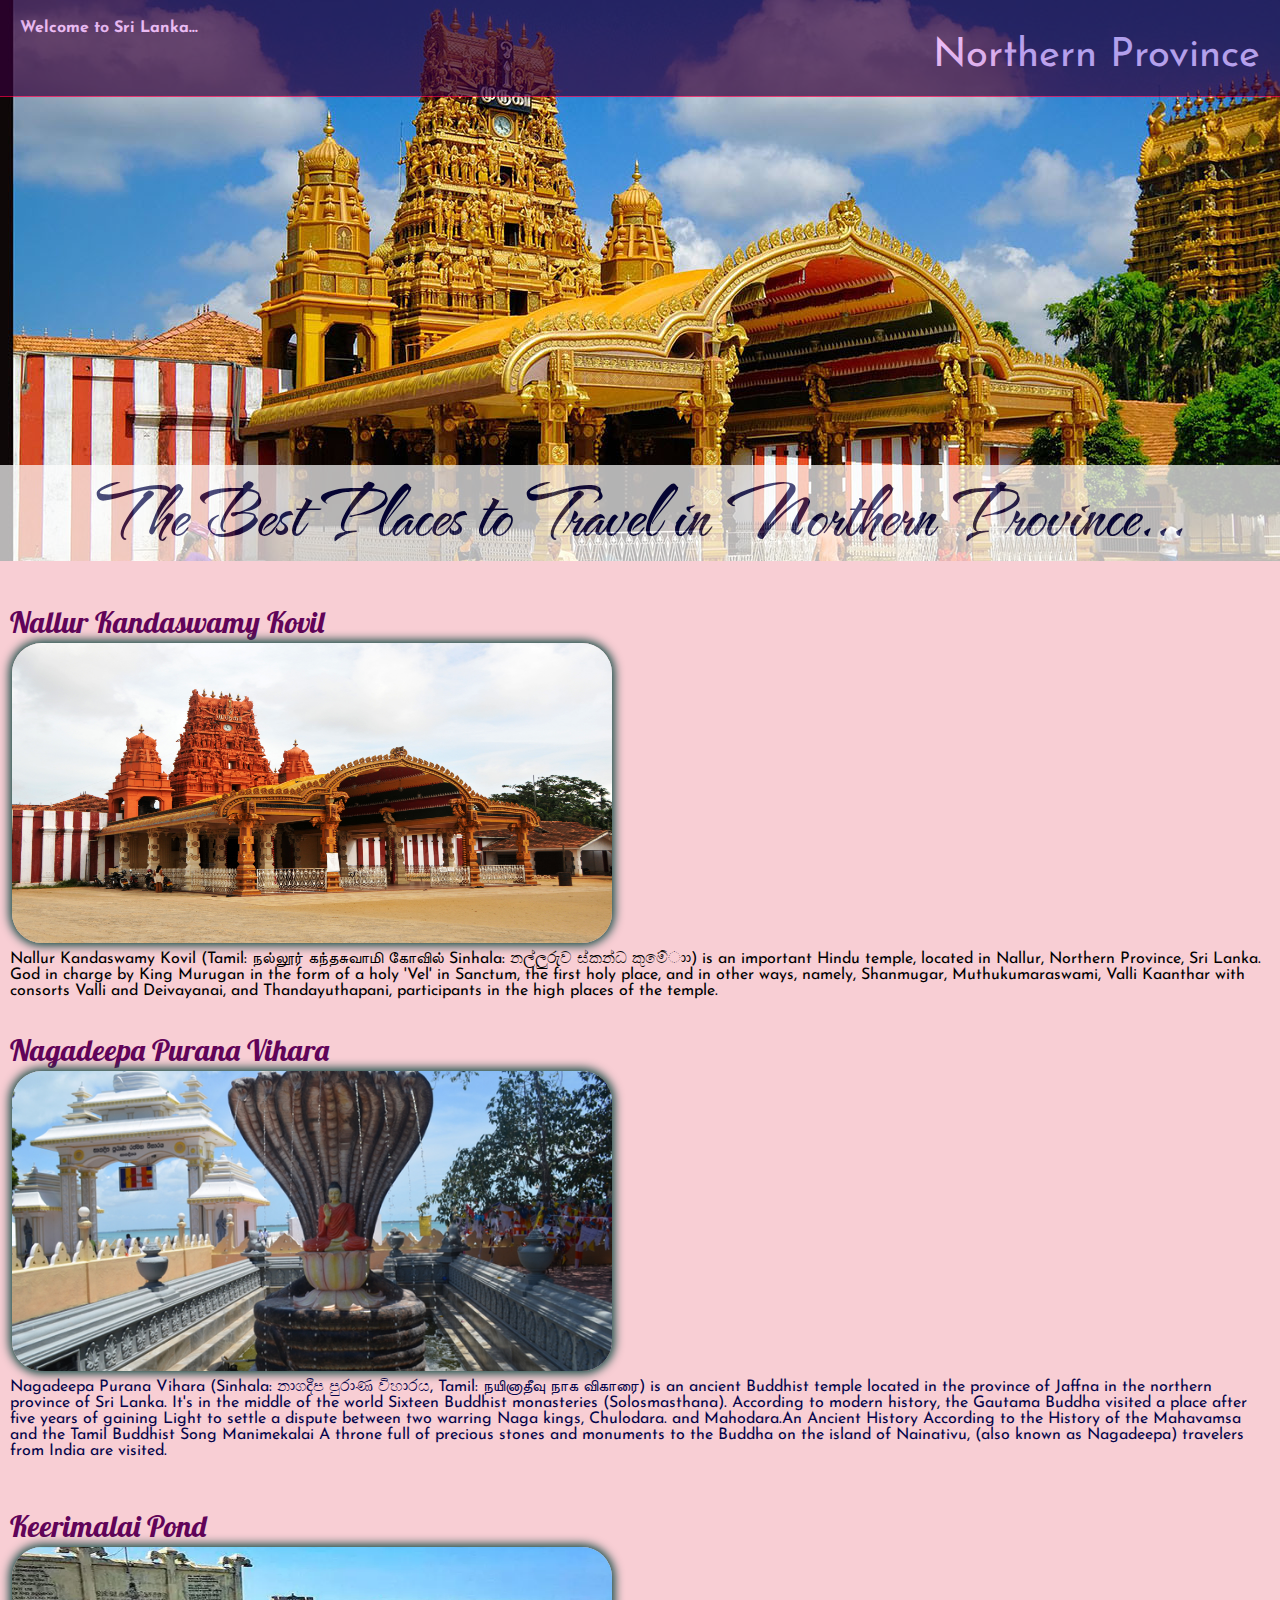
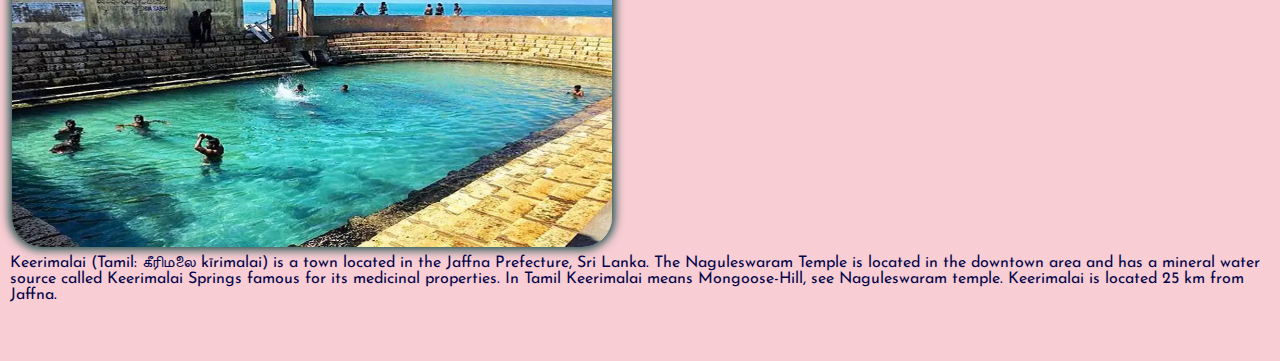
<file: northern.html>
<!DOCTYPE html>
<html>
    <head>
        <title>Northern Province</title>
        <link rel="stylesheet" href="C:\Users\buddhi\Downloads\fontawesome-free-5.15.4-web\css/all.min.css">
        <style>
            @import url('https://fonts.googleapis.com/css2?family=Josefin+Sans:wght@100;400&display=swap');
            @import url('https://fonts.googleapis.com/css2?family=Pushster&family=The+Nautigal&display=swap');
            @import url('https://fonts.googleapis.com/css2?family=Island+Moments&display=swap');

*{
    margin: 0;
    padding: 0;
    box-sizing: border-box;
    list-style: none;
    text-decoration: none;
    font-family: 'Josefin Sans', sans-serif;;
}
body{ background: rgb(248, 206, 212);

}
h3{
     font-size: 30px;
     font-weight: 100;
     font-family: 'Pushster', cursive;
     color: rgb(97, 4, 89);
}
.wrapper{
    display: flex;
    position: relative;
}

.wrapper .main_content{
    width: 100%;
   
}
.wrapper .main_content .header{
   

    padding: 20px;
    background: rgb(51, 0, 56);
    opacity: 70%;
    color: rgb(247, 175, 250);
    border-bottom: 1px solid rgb(255, 1, 77);
}
.wrapper .main_content .header .title{
    width: 100%;
   text-align: right;
   font-size: 40px;
}
.topic{
    align-items: center;
    font-size: 80px;
    font-family: 'The Nautigal', cursive;
    text-align: center;
    color: rgb(3, 4, 71);
    font-weight: 800;
    opacity: 70%;
    background: white;
 
}
ul{
    padding: 10px;
}

  
        </style>
       
    </head>
    <body>
        <div class="nallur" style="background-image: url('nallur.jpg')", width = "100%" , height = "100vh" ;>
        <div class="wrapper">
           
            <div class="main_content">
               
                <div class="header"><b>Welcome to Sri Lanka... <i class="fas fa-paw"></i> <br>
                <a href="index.html"><i class="fas fa-home" style="color: rgb(250, 56, 130); opacity: 90%;"></i></a>
                </b><P class="title">Northern Province</P>
                </div>
                <br><br><br><br><br><br><br><br><br><br><br><br><br><br><br><br><br><br><br><br><br><br><br>
                
                <div class="info">
                   
                    
                    <div class="topic">  The Best Places to Travel in Northern  Province... 
                       

                        
                    </div> 
                 
                  
                </div>
            </div>
            </div>
        
        </div>
        <br><br>
       
        <ul>
            <li><h3>Nallur Kandaswamy Kovil</h3></li>
           <table>
               <tr>
                   <td> <img src="northern.jpg" alt="" height="300" width="600"  style="border-radius: 30px 30px 30px 30px; box-shadow: 0 0 10px 3px #184d47;"></td><td><td><td><td><td><td><td></td></td></td></td></td></td></td>
                   <td><iframe src="https://www.google.com/maps/embed?pb=!1m18!1m12!1m3!1d3933.076179316688!2d80.02725521479154!3d9.67453229307479!2m3!1f0!2f0!3f0!3m2!1i1024!2i768!4f13.1!3m3!1m2!1s0x3afe5418ed6c1b2b%3A0x7915bb4278791116!2zTmFsbHVyIEthbmRhc3dhbXkgS292aWwsIOCuqOCusuCvjeCusuCvguCusOCvjSDgrpXgrqjgr43grqTgrprgr4HgrrXgrr7grq7grr8g4K6V4K-L4K614K6_4K6y4K-N!5e0!3m2!1sen!2slk!4v1640876800392!5m2!1sen!2slk" width="400" height="300" style="border:0;" allowfullscreen="" loading="lazy"></iframe></td>
               </tr>
           </table>
          
                <p>Nallur Kandaswamy Kovil (Tamil: நல்லூர் கந்தசுவாமி கோவில் Sinhala: නල්ලුරුව ස්කන්ධ කුමේාා)
                    is an important Hindu temple, located in Nallur, Northern Province, Sri Lanka.  God in charge
                    by King Murugan in the form of a holy 'Vel' in Sanctum, the first holy place, and in other ways, namely,
                    Shanmugar, Muthukumaraswami, Valli Kaanthar with consorts Valli and Deivayanai,
                     and Thandayuthapani, participants in the high places of the temple.</p>
          
           
                <br><br>
            <li><h3>Nagadeepa Purana Vihara </h3></li>
            <table><tr><td><img src="naaga.jpg" alt="" height="300" width="600"  style="border-radius: 30px 30px 30px 30px; box-shadow: 0 0 10px 3px #184d47;"></td>
            <td><iframe src="https://www.google.com/maps/embed?pb=!1m18!1m12!1m3!1d31471.251789607762!2d79.751872719548!3d9.603321459915833!2m3!1f0!2f0!3f0!3m2!1i1024!2i768!4f13.1!3m3!1m2!1s0x3afe4845c274bf1d%3A0x7dbfe95de4636ea1!2sNagadeepaya!5e0!3m2!1sen!2slk!4v1640877691561!5m2!1sen!2slk" width="400" height="300" style="border:0;" allowfullscreen="" loading="lazy"></iframe></td></tr></table>
            <p style="color: rgb(5, 5, 75);">Nagadeepa Purana Vihara (Sinhala: නාගදීප පුරාණ විහාරය, Tamil: நயினாதீவு நாக விகாரை)
                is an ancient Buddhist temple located in the province of Jaffna in the northern province of Sri Lanka. It's in the middle of the world
                 Sixteen Buddhist monasteries (Solosmasthana).  According to modern history, the Gautama Buddha visited
                 a place after five years of gaining Light to settle a dispute between two warring Naga kings, Chulodara.
                 and Mahodara.An Ancient History According to the History of the Mahavamsa and the Tamil Buddhist Song Manimekalai
                  A throne full of precious stones and monuments to the Buddha on the island of Nainativu, (also known as Nagadeepa)
                  travelers from India are visited.</p>
                    <br><br><br>

                    <li><h3>Keerimalai Pond</h3></li>
                    <table><tr><td><img src="kiira.webp" alt="" height="300" width="600"  style="border-radius: 30px 30px 30px 30px; box-shadow: 0 0 10px 3px #184d47;"></td>
                    <td><iframe src="https://www.google.com/maps/embed?pb=!1m18!1m12!1m3!1d3931.421691351314!2d80.00898831479272!3d9.814904892978262!2m3!1f0!2f0!3f0!3m2!1i1024!2i768!4f13.1!3m3!1m2!1s0x3affab8986a55555%3A0x8aa0e6df8247902e!2sKeerimalai%20Pond!5e0!3m2!1sen!2slk!4v1640878899128!5m2!1sen!2slk" width="400" height="300" style="border:0;" allowfullscreen="" loading="lazy"></iframe></table>
                    <p style="color: rgb(5, 5, 75);">Keerimalai (Tamil: கீரிமலை kīrimalai) is a town located in the Jaffna Prefecture, Sri Lanka. The Naguleswaram Temple is located in the downtown area and has a mineral water source called Keerimalai Springs famous for its medicinal properties. In Tamil Keerimalai means Mongoose-Hill, see Naguleswaram temple. Keerimalai is located 25 km from Jaffna.</p>
                        <br><br><br>
            
    
        </ul>
        
    </body>
</html>
</file>
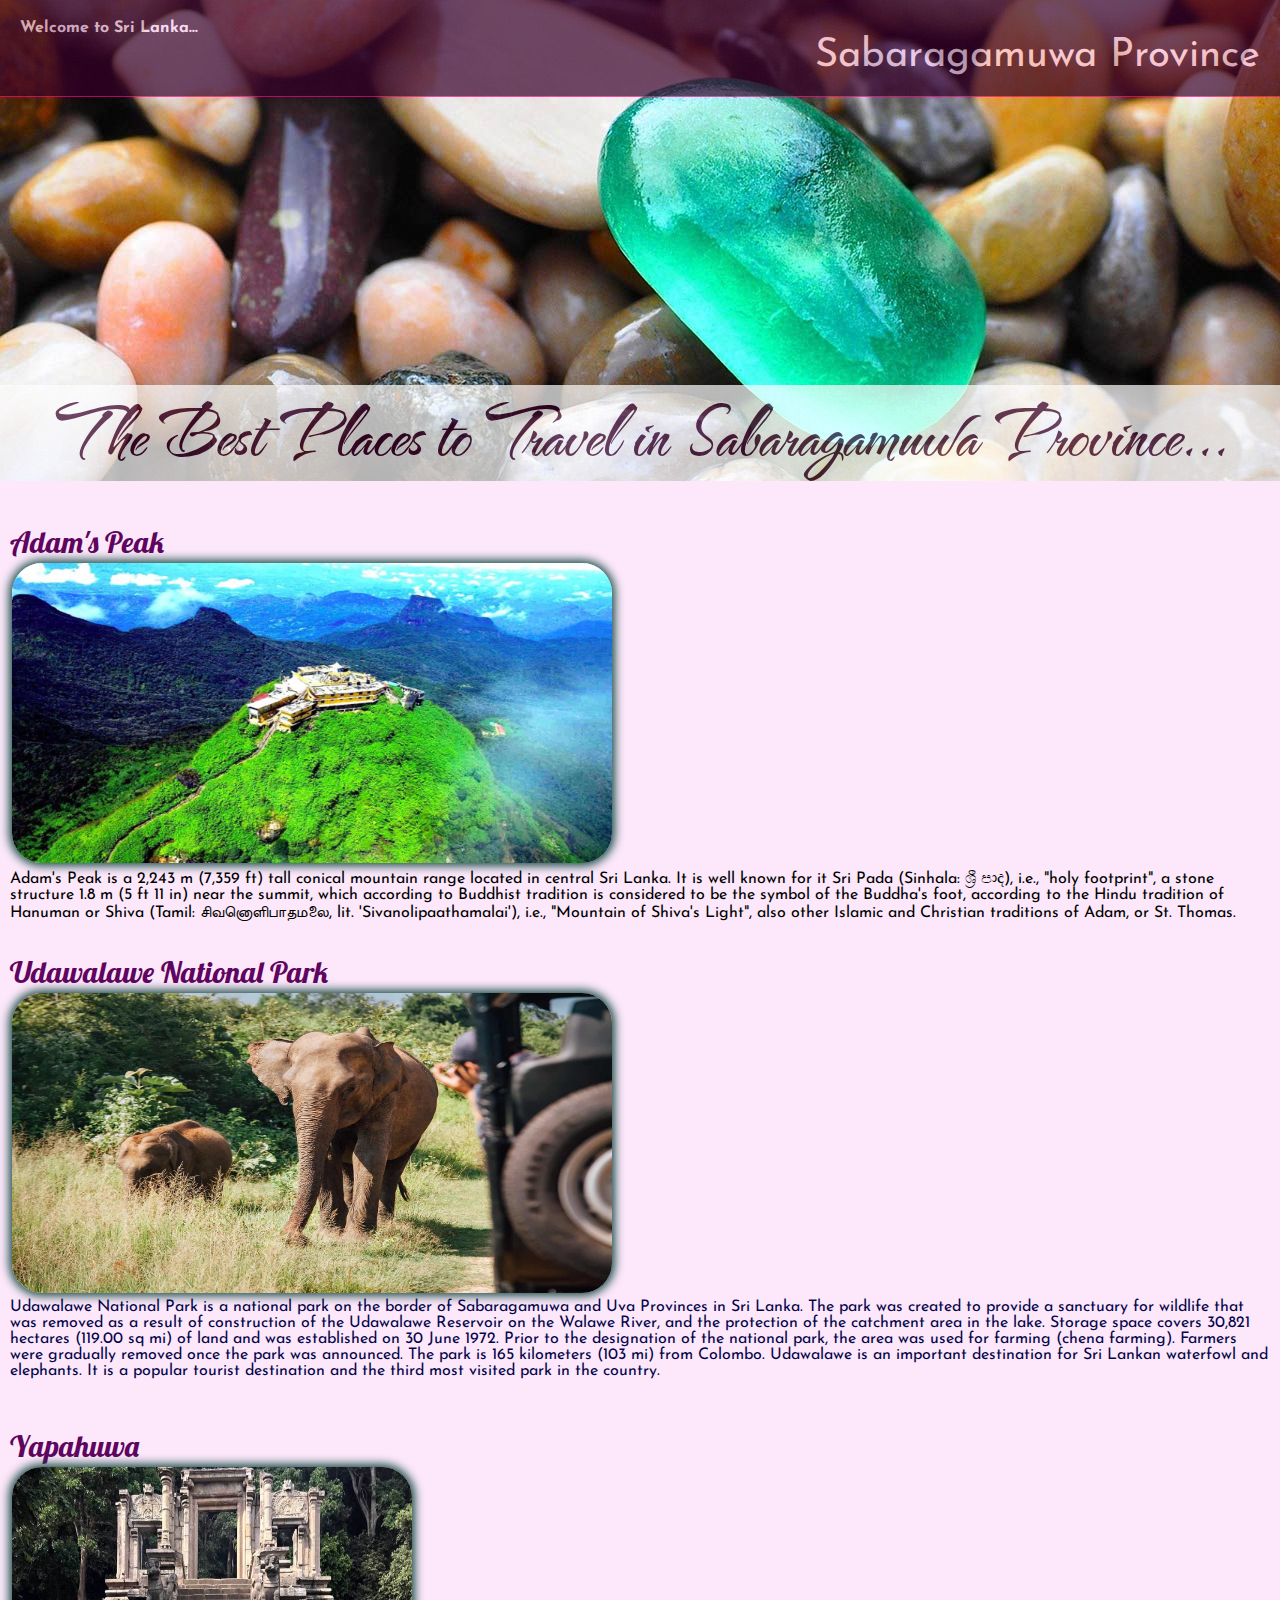
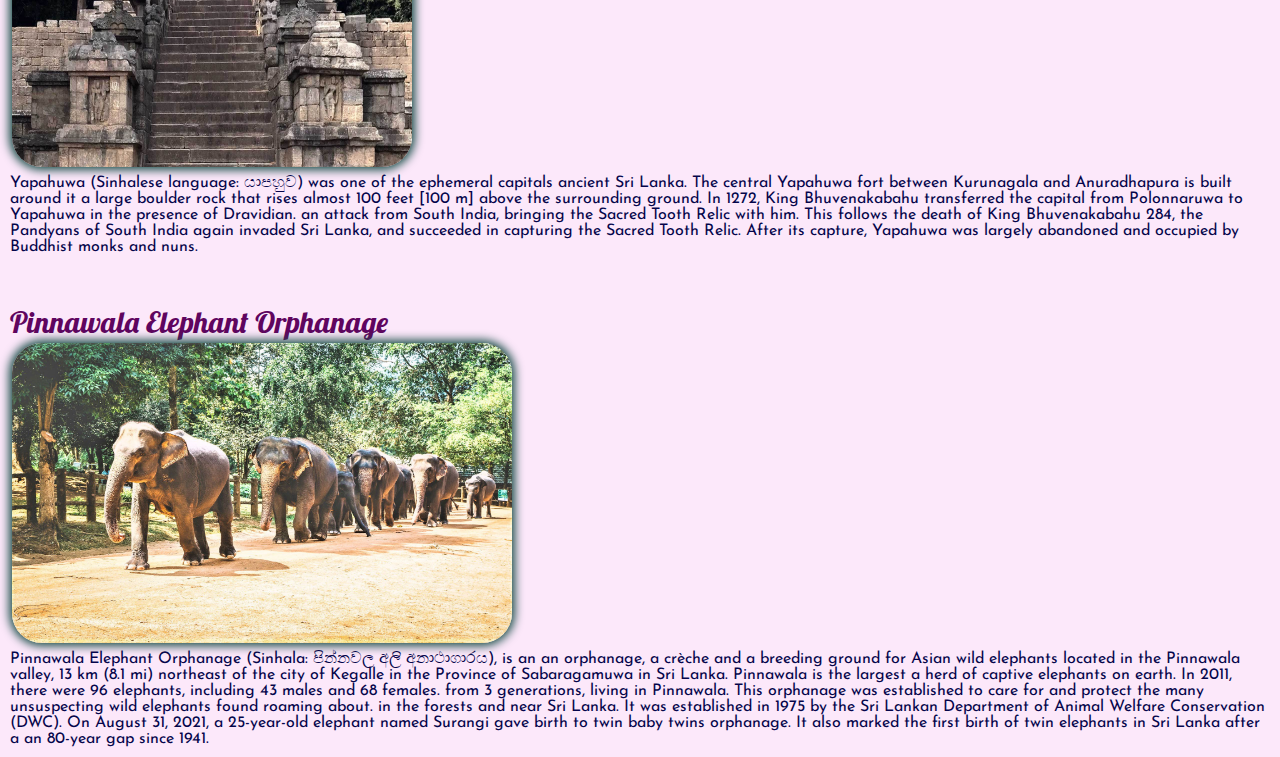
<file: sabaragamuwa.html>
<!DOCTYPE html>
<html>
    <head>
        <title>Sabaragamuwa Province</title>
        <link rel="stylesheet" href="C:\Users\buddhi\Downloads\fontawesome-free-5.15.4-web\css/all.min.css">
        <style>
            @import url('https://fonts.googleapis.com/css2?family=Josefin+Sans:wght@100;400&display=swap');
            @import url('https://fonts.googleapis.com/css2?family=Pushster&family=The+Nautigal&display=swap');
            @import url('https://fonts.googleapis.com/css2?family=Island+Moments&display=swap');

*{
    margin: 0;
    padding: 0;
    box-sizing: border-box;
    list-style: none;
    text-decoration: none;
    font-family: 'Josefin Sans', sans-serif;;
}
body{ 
    background: rgb(252, 232, 250);
  

}
h3{
     font-size: 30px;
     font-weight: 100;
     font-family: 'Pushster', cursive;
     color: rgb(95, 5, 95);
}
.wrapper{
    display: flex;
    position: relative;
}

.wrapper .main_content{
    width: 100%;
   
}
.wrapper .main_content .header{
   

    padding: 20px;
    background: rgb(56, 0, 42);
    opacity: 70%;
    color: rgb(250, 207, 239);
    border-bottom: 1px solid rgb(255, 1, 141);
}
.wrapper .main_content .header .title{
    width: 100%;
   text-align: right;
   font-size: 40px;
}
.topic{
    align-items: center;
    font-size: 80px;
    font-family: 'The Nautigal', cursive;
    text-align: center;
    color: rgb(58, 1, 39);
    font-weight: 800;
    opacity: 70%;
    background: white;
 
}
ul{
    padding: 10px;
}

  
        </style>
       
    </head>
    <body>
        <div class="wesmuunu" style="background-image: url('gems.jpg')", width = "100%" , height = "100vh" ;>
        <div class="wrapper">
           
            <div class="main_content">
               
                <div class="header"><b>Welcome to Sri Lanka... <i class="fas fa-paw"></i> <br>
                <a href="index.html"><i class="fas fa-home" style="color: rgb(255, 0, 140); opacity: 90%;"></i></a>
                </b><P class="title">Sabaragamuwa Province</P>
                </div>
                <br><br><br><br><br><br><br><br><br><br><br><br><br><br><br><br><br><br>
                
                <div class="info">
                   
                    
                    <div class="topic">  The Best Places to Travel in Sabaragamuwa Province... 
                       

                        
                    </div> 
                 
                  
                </div>
            </div>
            </div>
        
        </div>
        <br><br>
       
        <ul>
            <li><h3>Adam's Peak</h3></li>
           <table>
               <tr>
                   <td> <img src="sripada.jpg" alt="" height="300" width="600" style="border-radius: 30px 30px 30px 30px; box-shadow: 0 0 10px 3px #184d47;"></td><td><td><td><td><td><td><td></td></td></td></td></td></td></td>
                   <td><iframe src="https://www.google.com/maps/embed?pb=!1m18!1m12!1m3!1d31693.37932634727!2d80.48187856833859!3d6.809642535003587!2m3!1f0!2f0!3f0!3m2!1i1024!2i768!4f13.1!3m3!1m2!1s0x3ae3977589234b59%3A0x8723ad471d5b37dc!2sSri%20Pada%20%2F%20Adam&#39;s%20Peak!5e0!3m2!1sen!2slk!4v1641962662837!5m2!1sen!2slk" width="400" height="300" style="border:0;" allowfullscreen="" loading="lazy"></iframe></td>
               </tr>
           </table>
          
                <p>Adam's Peak is a 2,243 m (7,359 ft) tall conical mountain range located in central Sri Lanka. It is well known for it
                    Sri Pada (Sinhala: ශ්‍රී පාද), i.e., "holy footprint", a stone structure 1.8 m (5 ft 11 in) near the summit,
                    which according to Buddhist tradition is considered to be the symbol of the Buddha's foot, according to the Hindu tradition of Hanuman or
                    Shiva (Tamil: சிவனொளிபாதமலை, lit. 'Sivanolipaathamalai'), i.e., "Mountain of Shiva's Light", also
                    other Islamic and Christian traditions of Adam, or St. Thomas.</p>
          
           
                <br><br>
            <li><h3>Udawalawe National Park</h3></li>
            <table><tr><td><img src="udawalawa.jpg" alt="" height="300" width="600" style="border-radius: 30px 30px 30px 30px; box-shadow: 0 0 10px 3px #184d47;" ></td>
            <td><iframe src="https://www.google.com/maps/embed?pb=!1m18!1m12!1m3!1d63436.28329439213!2d80.78328549265079!3d6.423884960130117!2m3!1f0!2f0!3f0!3m2!1i1024!2i768!4f13.1!3m3!1m2!1s0x3ae40750763484ed%3A0x302cc7e3f95389b5!2sUdawalawa!5e0!3m2!1sen!2slk!4v1641962893129!5m2!1sen!2slk" width="400" height="300" style="border:0;" allowfullscreen="" loading="lazy"></iframe></td></tr></table>
            <p style="color: rgb(5, 5, 75);">Udawalawe National Park is a national park on the border of Sabaragamuwa and Uva
                Provinces in Sri Lanka. The park was created to provide a sanctuary for wildlife that was removed as a result of construction
                of the Udawalawe Reservoir on the Walawe River, and the protection of the catchment area in the lake. Storage space
                 covers 30,821 hectares (119.00 sq mi) of land and was established on 30 June 1972.

               Prior to the designation of the national park, the area was used for farming (chena farming). Farmers
                were gradually removed once the park was announced. The park is 165 kilometers (103 mi) from Colombo.
                Udawalawe is an important destination for Sri Lankan waterfowl and elephants. It is a popular tourist destination
                and the third most visited park in the country.</p>
                    <br><br><br>

                    <li><h3>Yapahuwa </h3></li>
                    <table><tr><td><img src="yapahuwa.jpg" alt="" height="300" width="400" style="border-radius: 30px 30px 30px 30px; box-shadow: 0 0 10px 3px #184d47;" ></td>
                    <td><iframe src="https://www.google.com/maps/embed?pb=!1m18!1m12!1m3!1d31621.01294875941!2d80.2838450687326!3d7.829283788938594!2m3!1f0!2f0!3f0!3m2!1i1024!2i768!4f13.1!3m3!1m2!1s0x3afccf94f3a356bf%3A0x9d90904281c78146!2sYapahuwa!5e0!3m2!1sen!2slk!4v1641963210773!5m2!1sen!2slk" width="400" height="300" style="border:0;" allowfullscreen="" loading="lazy"></iframe></table>
                    <p style="color: rgb(5, 5, 75);">Yapahuwa (Sinhalese language: යාපහුව) was one of the ephemeral capitals
                        ancient Sri Lanka. The central Yapahuwa fort between Kurunagala and Anuradhapura is built around it
                         a large boulder rock that rises almost 100 feet [100 m] above the surrounding ground.

                        In 1272, King Bhuvenakabahu transferred the capital from Polonnaruwa to Yapahuwa in the presence of Dravidian.
                        an attack from South India, bringing the Sacred Tooth Relic with him. This follows the death of King Bhuvenakabahu
                        284, the Pandyans of South India again invaded Sri Lanka, and succeeded in capturing the Sacred Tooth Relic.
                        After its capture, Yapahuwa was largely abandoned and occupied by Buddhist monks and nuns.</p>
                        <br><br><br>
            
                        <li><h3>Pinnawala Elephant Orphanage</h3></li>
                        <table><tr><td><img src="pinnawala.jpg" alt="" height="300" width="500" style="border-radius: 30px 30px 30px 30px; box-shadow: 0 0 10px 3px #184d47;" ></td>
                        <td><iframe src="https://www.google.com/maps/embed?pb=!1m18!1m12!1m3!1d15829.806619580353!2d80.37880892705114!3d7.303046765665656!2m3!1f0!2f0!3f0!3m2!1i1024!2i768!4f13.1!3m3!1m2!1s0x3ae315c9dd1d20b1%3A0x5b721ab11d88d6cf!2sPinnawala%2C%20Rambukkana!5e0!3m2!1sen!2slk!4v1641963580912!5m2!1sen!2slk" width="400" height="300" style="border:0;" allowfullscreen="" loading="lazy"></iframe></table>
                        <p style="color: rgb(5, 5, 75);">Pinnawala Elephant Orphanage (Sinhala: පින්නවල අලි අනාථාගාරය), is an
                            an orphanage, a crèche and a breeding ground for Asian wild elephants located in the Pinnawala valley,
                            13 km (8.1 mi) northeast of the city of Kegalle in the Province of Sabaragamuwa in Sri Lanka. Pinnawala is the largest
                            a herd of captive elephants on earth. In 2011, there were 96 elephants, including 43 males and 68 females.
                            from 3 generations, living in Pinnawala. 

                            This orphanage was established to care for and protect the many unsuspecting wild elephants found roaming about.
                            in the forests and near Sri Lanka. It was established in 1975 by the Sri Lankan Department of Animal Welfare
                             Conservation (DWC). 
                        
                            On August 31, 2021, a 25-year-old elephant named Surangi gave birth to twin baby twins
                            orphanage.  It also marked the first birth of twin elephants in Sri Lanka after a
                            an 80-year gap since 1941.</p>
                
    
        </ul>
        
    </body>
</html>
</file>
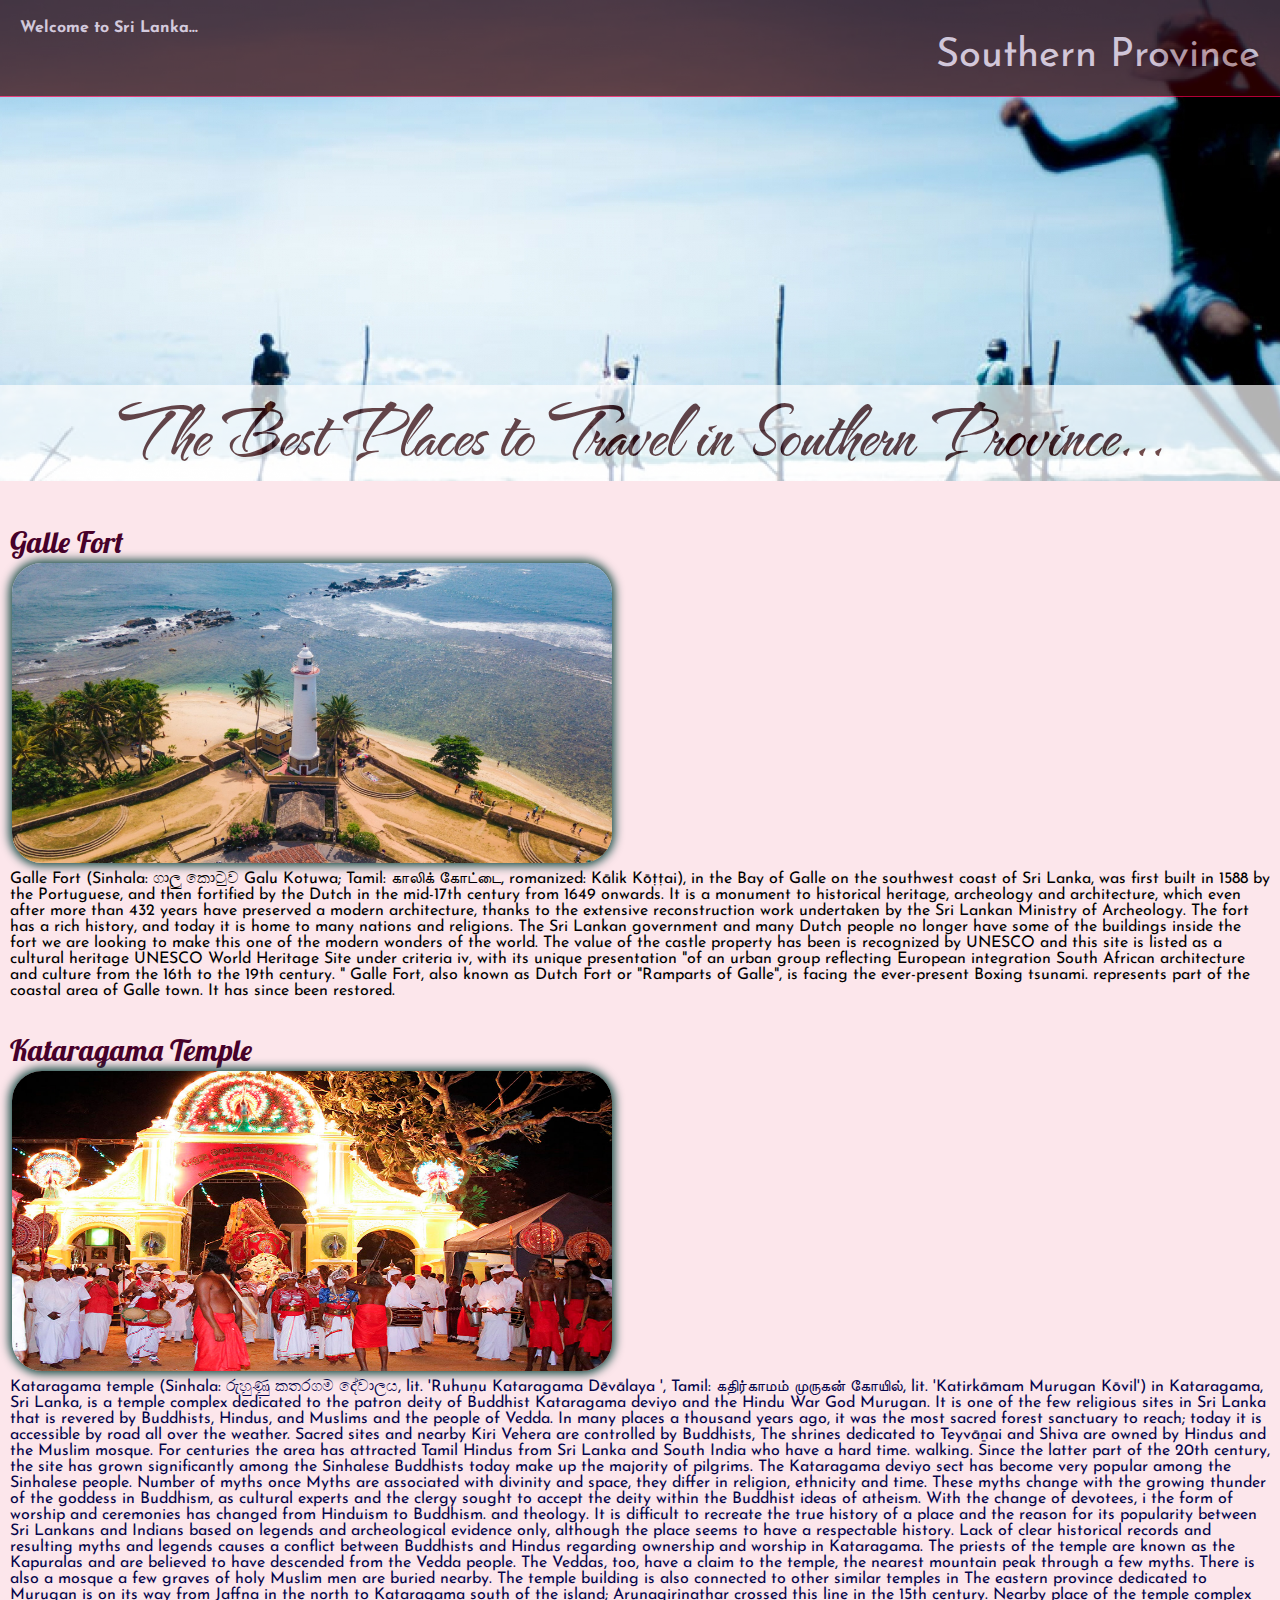
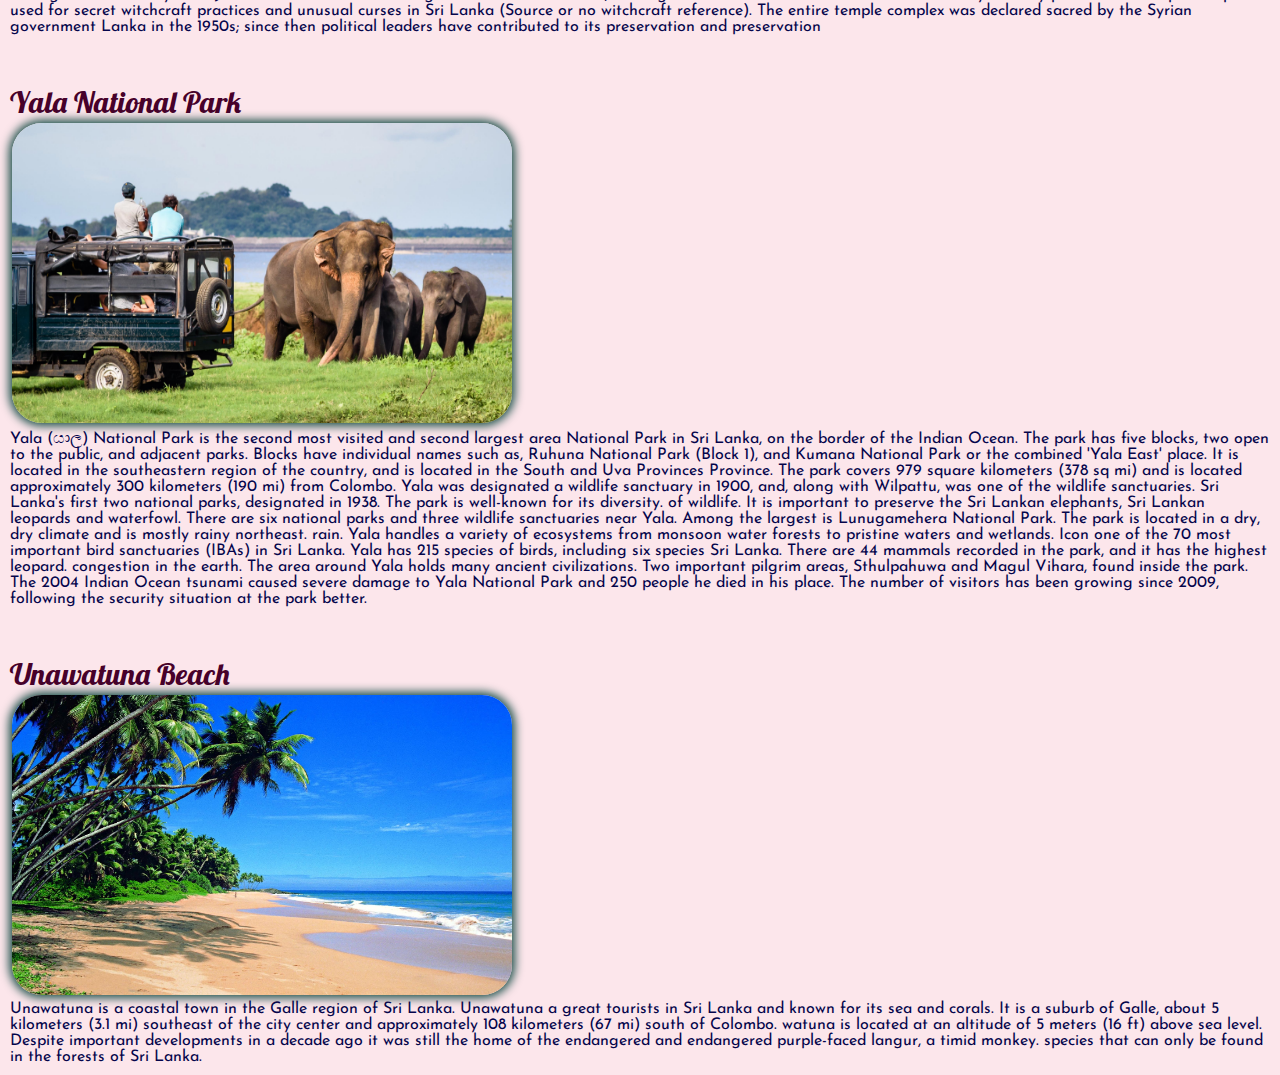
<file: southern.html>
<!DOCTYPE html>
<html>
    <head>
        <title>Southern Province</title>
        <link rel="stylesheet" href="C:\Users\buddhi\Downloads\fontawesome-free-5.15.4-web\css/all.min.css">
        <style>
            @import url('https://fonts.googleapis.com/css2?family=Josefin+Sans:wght@100;400&display=swap');
            @import url('https://fonts.googleapis.com/css2?family=Pushster&family=The+Nautigal&display=swap');
            @import url('https://fonts.googleapis.com/css2?family=Island+Moments&display=swap');

*{
    margin: 0;
    padding: 0;
    box-sizing: border-box;
    list-style: none;
    text-decoration: none;
    font-family: 'Josefin Sans', sans-serif;;
}
body{ background: rgb(252, 230, 235);

}
h3{
     font-size: 30px;
     font-weight: 100;
     font-family: 'Pushster', cursive;
     color: rgb(71, 1, 42);
}
.wrapper{
    display: flex;
    position: relative;
}

.wrapper .main_content{
    width: 100%;
   
}
.wrapper .main_content .header{
   

    padding: 20px;
    background: rgb(56, 0, 0);
    opacity: 70%;
    color: rgb(250, 207, 216);
    border-bottom: 1px solid rgb(255, 1, 77);
}
.wrapper .main_content .header .title{
    width: 100%;
   text-align: right;
   font-size: 40px;
}
.topic{
    align-items: center;
    font-size: 80px;
    font-family: 'The Nautigal', cursive;
    text-align: center;
    color: rgb(58, 2, 2);
    font-weight: 800;
    opacity: 70%;
    background: white;
 
}
ul{
    padding: 10px;
}

  
        </style>
       
    </head>
    <body>
        <div class="wesmuunu" style="background-image: url('matara.jpg')", width = "100%" , height = "100vh" ;>
        <div class="wrapper">
           
            <div class="main_content">
               
                <div class="header"><b>Welcome to Sri Lanka... <i class="fas fa-paw"></i> <br>
                <a href="index.html"><i class="fas fa-home" style="color: rgb(255, 0, 98); opacity: 90%;"></i></a>
                </b><P class="title">Southern Province</P>
                </div>
                <br><br><br><br><br><br><br><br><br><br><br><br><br><br><br><br><br><br>
                
                <div class="info">
                   
                    
                    <div class="topic">  The Best Places to Travel in Southern Province... 
                       

                        
                    </div> 
                 
                  
                </div>
            </div>
            </div>
        
        </div>
        <br><br>
       
        <ul>
            <li><h3>Galle Fort</h3></li>
           <table>
               <tr>
                   <td> <img src="galle.jpg" alt="" height="300" width="600"  style="border-radius: 30px 30px 30px 30px; box-shadow: 0 0 10px 3px #184d47;"></td><td><td><td><td><td><td><td></td></td></td></td></td></td></td>
                   <td><iframe src="https://www.google.com/maps/embed?pb=!1m18!1m12!1m3!1d3967.77922371123!2d80.21585211476817!3d6.025014295636416!2m3!1f0!2f0!3f0!3m2!1i1024!2i768!4f13.1!3m3!1m2!1s0x3ae173a378ee025d%3A0xb96f8a16ae16c3fe!2sGalle%20Dutch%20Fort!5e0!3m2!1sen!2slk!4v1641867251997!5m2!1sen!2slk" width="400" height="300" style="border:0;" allowfullscreen="" loading="lazy"></iframe></td>
               </tr>
           </table>
          
                <p>Galle Fort (Sinhala: ගාලු කොටුව Galu Kotuwa; Tamil: காலிக் கோட்டை,
                    romanized: Kālik Kōṭṭai), in the Bay of Galle on the southwest coast of Sri Lanka,
                    was first built in 1588 by the Portuguese, and then fortified by the Dutch in the mid-17th century from 1649 onwards. It is a monument to historical heritage, archeology and architecture, which even after more than 432 years have preserved a modern architecture, thanks to the extensive reconstruction work undertaken by the Sri Lankan Ministry of Archeology. 

                    The fort has a rich history, and today it is home to many nations and religions.
                    The Sri Lankan government and many Dutch people no longer have some of the buildings inside the fort
                    we are looking to make this one of the modern wonders of the world.  The value of the castle property has been
                     is recognized by UNESCO and this site is listed as a cultural heritage UNESCO World Heritage Site under
                     criteria iv, with its unique presentation "of an urban group reflecting European integration
                     South African architecture and culture from the 16th to the 19th century. "
                    
                    Galle Fort, also known as Dutch Fort or "Ramparts of Galle", is facing the ever-present Boxing tsunami.
                     represents part of the coastal area of ​​Galle town. It has since been restored.</p>
          
           
                <br><br>
            <li><h3>Kataragama Temple</h3></li>
            <table><tr><td><img src="katharagama.jpg" alt="" height="300" width="600"  style="border-radius: 30px 30px 30px 30px; box-shadow: 0 0 10px 3px #184d47;"></td>
            <td><iframe src="https://www.google.com/maps/embed?pb=!1m18!1m12!1m3!1d3964.809587586203!2d81.33108901477016!3d6.418507095356093!2m3!1f0!2f0!3f0!3m2!1i1024!2i768!4f13.1!3m3!1m2!1s0x3ae4260743d9eda7%3A0x2d26a7008f9f27a9!2sRuhunu%20Maha%20Kataragama%20Dewalaya!5e0!3m2!1sen!2slk!4v1641873676960!5m2!1sen!2slk" width="400" height="300" style="border:0;" allowfullscreen="" loading="lazy"></iframe></td></tr></table>
            <p style="color: rgb(5, 5, 75);">Kataragama temple (Sinhala: රුහුණු කතරගම දේවාලය, lit. 'Ruhuṇu Kataragama
                Dēvālaya ', Tamil: கதிர்காமம் முருகன் கோயில், lit. 'Katirkāmam Murugan Kōvil') in Kataragama, Sri Lanka,
                 is a temple complex dedicated to the patron deity of Buddhist Kataragama deviyo and the Hindu War God Murugan.
                  It is one of the few religious sites in Sri Lanka that is revered by Buddhists, Hindus, and Muslims
                  and the people of Vedda. In many places a thousand years ago, it was the most sacred forest sanctuary to reach;
                   today it is accessible by road all over the weather. Sacred sites and nearby Kiri Vehera are controlled by Buddhists,
                   The shrines dedicated to Teyvāṉai and Shiva are owned by Hindus and the Muslim mosque.

               For centuries the area has attracted Tamil Hindus from Sri Lanka and South India who have a hard time.
               walking. Since the latter part of the 20th century, the site has grown significantly among the Sinhalese
                Buddhists today make up the majority of pilgrims.
               
               The Kataragama deviyo sect has become very popular among the Sinhalese people. Number of myths once
               Myths are associated with divinity and space, they differ in religion, ethnicity and time. These
               myths change with the growing thunder of the goddess in Buddhism, as cultural experts
                and the clergy sought to accept the deity within the Buddhist ideas of atheism. With the change of devotees, i
                the form of worship and ceremonies has changed from Hinduism to Buddhism.
                 and theology. It is difficult to recreate the true history of a place and the reason for its popularity
                  between Sri Lankans and Indians based on legends and archeological evidence only, although
                  the place seems to have a respectable history. Lack of clear historical records and resulting myths and legends
                  causes a conflict between Buddhists and Hindus regarding ownership and worship in Kataragama.
               
               The priests of the temple are known as the Kapuralas and are believed to have descended from the Vedda people. The Veddas, too,
                have a claim to the temple, the nearest mountain peak through a few myths. There is also a mosque
                 a few graves of holy Muslim men are buried nearby. The temple building is also connected to other similar temples in
                  The eastern province dedicated to Murugan is on its way from Jaffna in the north to Kataragama
                   south of the island; Arunagirinathar crossed this line in the 15th century. Nearby place
                   of the temple complex used for secret witchcraft practices and unusual curses in Sri Lanka (Source or
                   no witchcraft reference). The entire temple complex was declared sacred by the Syrian government
                    Lanka in the 1950s; since then political leaders have contributed to its preservation and preservation</p>
                    <br><br><br>

                    <li><h3>Yala National Park </h3></li>
                    <table><tr><td><img src="yala.jpg" alt="" height="300" width="500"  style="border-radius: 30px 30px 30px 30px; box-shadow: 0 0 10px 3px #184d47;"></td>
                    <td><iframe src="https://www.google.com/maps/embed?pb=!1m18!1m12!1m3!1d253781.452254008!2d81.29690332945597!3d6.350630773304853!2m3!1f0!2f0!3f0!3m2!1i1024!2i768!4f13.1!3m3!1m2!1s0x3ae5d5e73322445f%3A0xbb3cc6b98fafcdee!2sYala%20National%20Park!5e0!3m2!1sen!2slk!4v1641873759044!5m2!1sen!2slk" width="400" height="300" style="border:0;" allowfullscreen="" loading="lazy"></iframe></table>
                    <p style="color: rgb(5, 5, 75);">Yala (යාල) National Park is the second most visited and second largest area
                        National Park in Sri Lanka, on the border of the Indian Ocean. The park has five blocks, two
                        open to the public, and adjacent parks. Blocks have individual names
                         such as, Ruhuna National Park (Block 1), and Kumana National Park or the combined 'Yala East'
                         place. It is located in the southeastern region of the country, and is located in the South and Uva Provinces
                         Province. The park covers 979 square kilometers (378 sq mi) and is located approximately 300 kilometers (190 mi)
                          from Colombo. Yala was designated a wildlife sanctuary in 1900, and, along with Wilpattu, was one of the wildlife sanctuaries.
                           Sri Lanka's first two national parks, designated in 1938. The park is well-known for its diversity.
                            of wildlife. It is important to preserve the Sri Lankan elephants, Sri Lankan leopards and waterfowl.

                        There are six national parks and three wildlife sanctuaries near Yala. Among the largest is Lunugamehera
                        National Park. The park is located in a dry, dry climate and is mostly rainy northeast.
                        rain. Yala handles a variety of ecosystems from monsoon water forests to pristine waters and wetlands. Icon
                         one of the 70 most important bird sanctuaries (IBAs) in Sri Lanka. Yala has 215 species of birds, including six species
                          Sri Lanka. There are 44 mammals recorded in the park, and it has the highest leopard.
                          congestion in the earth.
                        
                        The area around Yala holds many ancient civilizations. Two important pilgrim areas, Sthulpahuwa and Magul Vihara,
                         found inside the park. The 2004 Indian Ocean tsunami caused severe damage to Yala National Park and 250 people
                          he died in his place. The number of visitors has been growing since 2009, following the security situation at the park
                          better.</p>
                        <br><br><br>
            
                        <li><h3>Unawatuna Beach</h3></li>
                        <table><tr><td><img src="unawatuna.jpg" alt="" height="300" width="500"  style="border-radius: 30px 30px 30px 30px; box-shadow: 0 0 10px 3px #184d47;"></td>
                        <td><iframe src="https://www.google.com/maps/embed?pb=!1m18!1m12!1m3!1d7935.805494046494!2d80.24341637418247!3d6.008090732593943!2m3!1f0!2f0!3f0!3m2!1i1024!2i768!4f13.1!3m3!1m2!1s0x3ae172eebc19a0dd%3A0x1bcfa16fa4ddf516!2sUnawatuna%20Beach!5e0!3m2!1sen!2slk!4v1641873825474!5m2!1sen!2slk" width="400" height="300" style="border:0;" allowfullscreen="" loading="lazy"></iframe></table>
                        <p style="color: rgb(5, 5, 75);">Unawatuna is a coastal town in the Galle region of Sri Lanka. Unawatuna a
                            great tourists in Sri Lanka and known for its sea and corals. It is a suburb of Galle, about 5
                             kilometers (3.1 mi) southeast of the city center and approximately 108 kilometers (67 mi) south of Colombo.
                             watuna is located at an altitude of 5 meters (16 ft) above sea level. Despite important developments in
                             a decade ago it was still the home of the endangered and endangered purple-faced langur, a timid monkey.
                              species that can only be found in the forests of Sri Lanka.</p>
                
    
        </ul>
        
    </body>
</html>
</file>
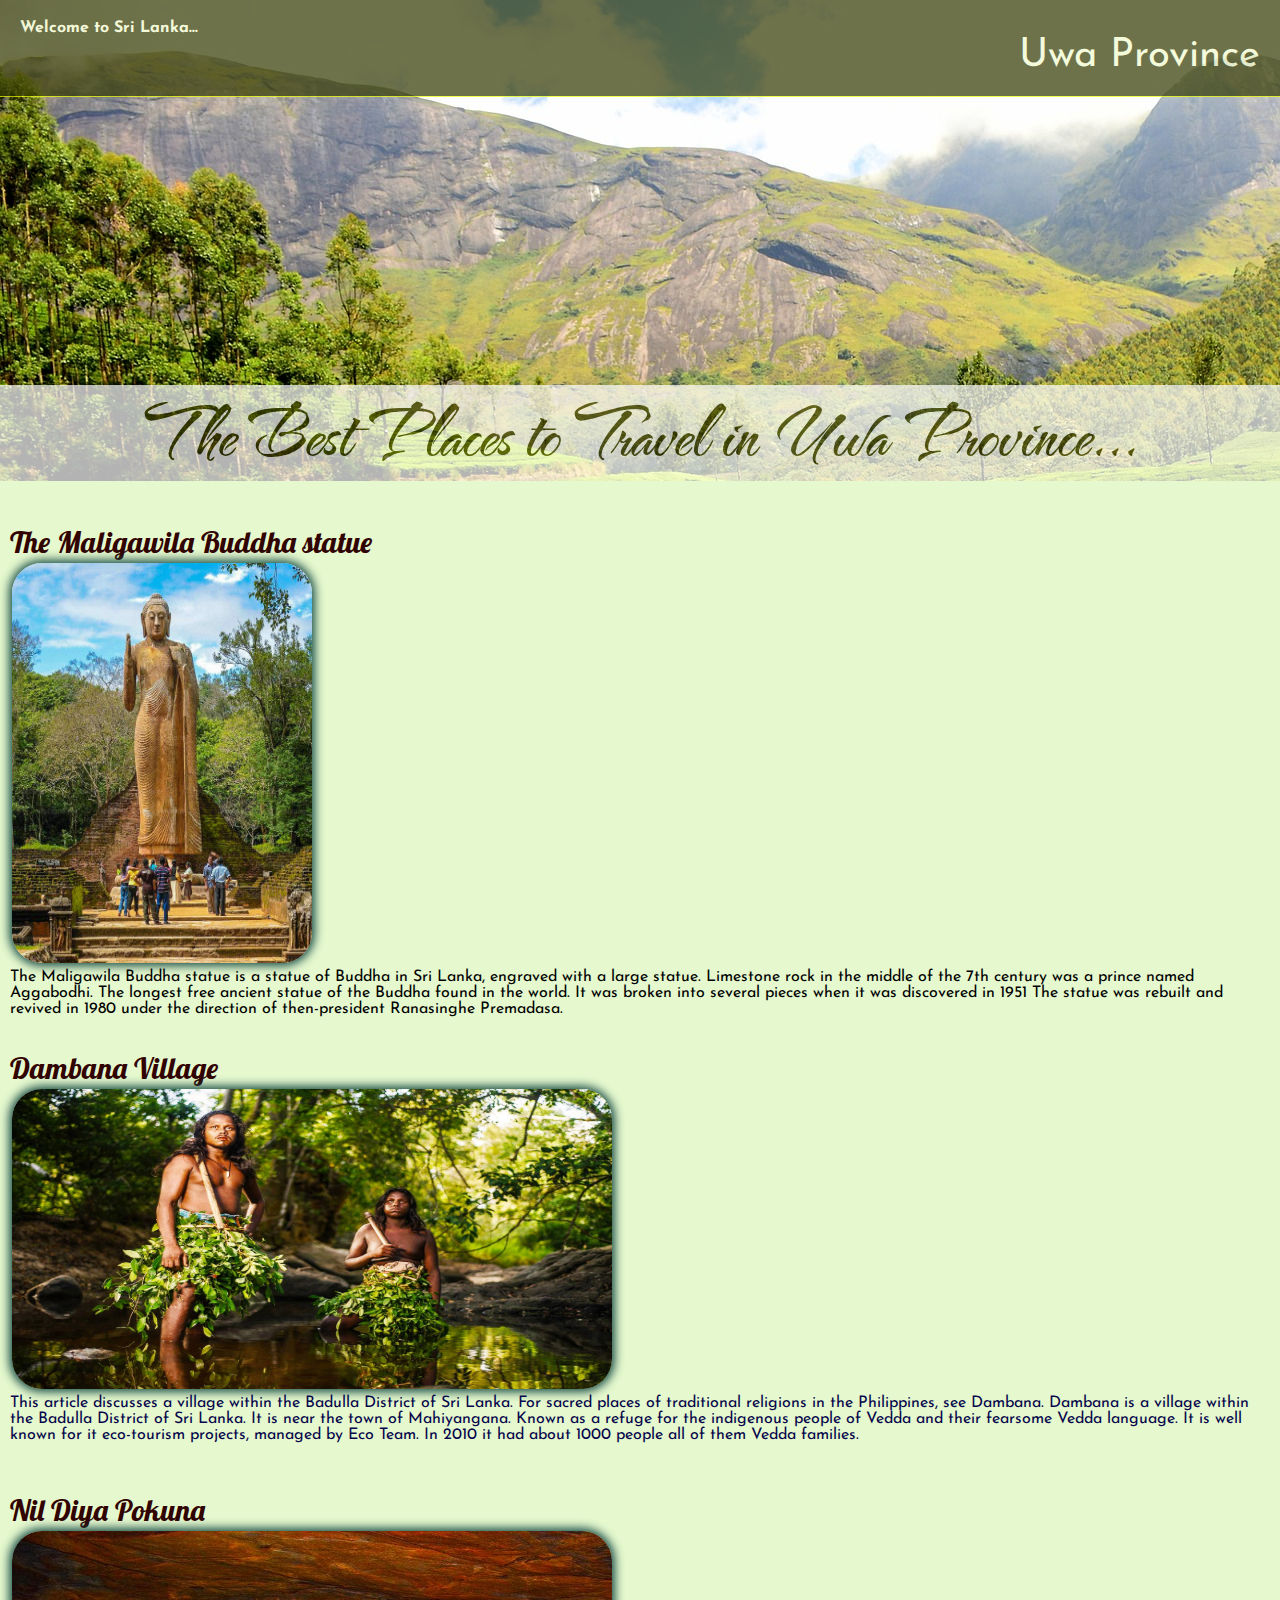
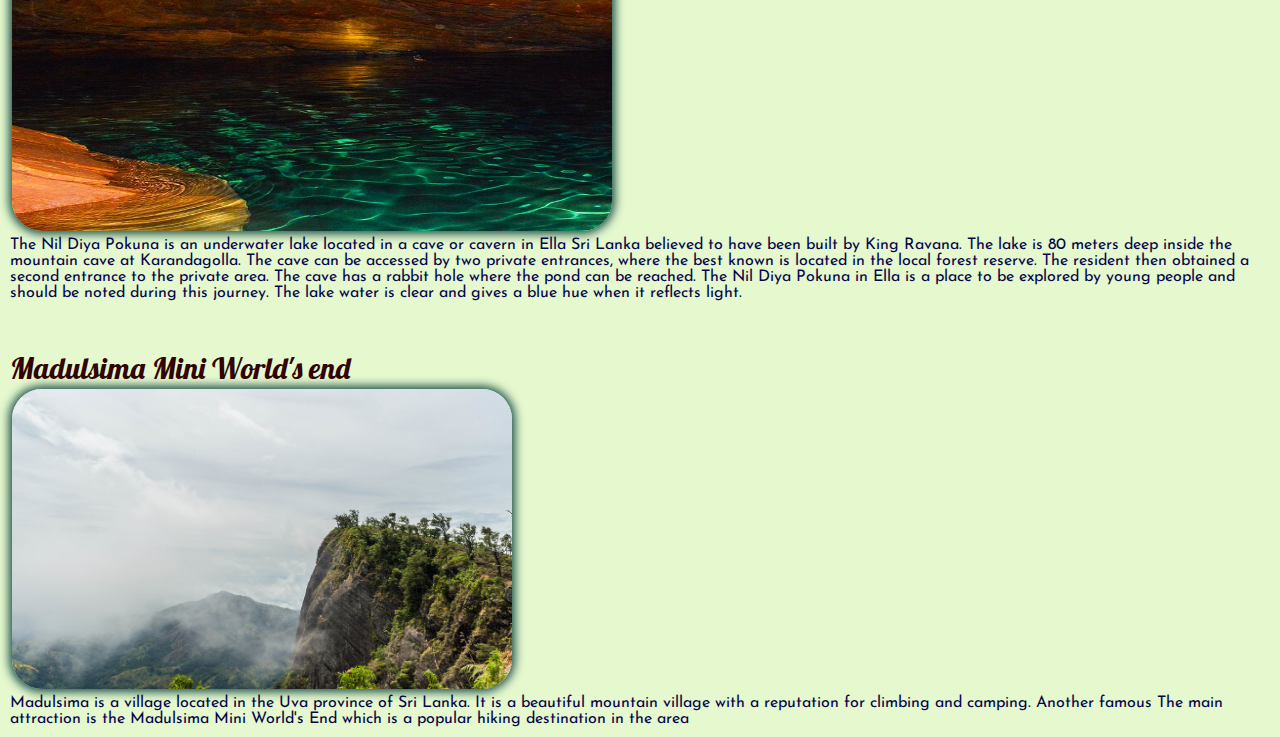
<file: uuwa.html>
<!DOCTYPE html>
<html>
    <head>
        <title>Uwa Province</title>
        <link rel="stylesheet" href="C:\Users\buddhi\Downloads\fontawesome-free-5.15.4-web\css/all.min.css">
        <style>
            @import url('https://fonts.googleapis.com/css2?family=Josefin+Sans:wght@100;400&display=swap');
            @import url('https://fonts.googleapis.com/css2?family=Pushster&family=The+Nautigal&display=swap');
            @import url('https://fonts.googleapis.com/css2?family=Island+Moments&display=swap');

*{
    margin: 0;
    padding: 0;
    box-sizing: border-box;
    list-style: none;
    text-decoration: none;
    font-family: 'Josefin Sans', sans-serif;;
}
body{ background: rgb(229, 248, 206);

}
h3{
     font-size: 30px;
     font-weight: 100;
     font-family: 'Pushster', cursive;
     color: rgb(49, 3, 1);
}
.wrapper{
    display: flex;
    position: relative;
}

.wrapper .main_content{
    width: 100%;
   
}
.wrapper .main_content .header{
   

    padding: 20px;
    background: rgb(50, 56, 0);
    opacity: 70%;
    color: rgb(241, 250, 207);
    border-bottom: 1px solid rgb(238, 255, 1);
}
.wrapper .main_content .header .title{
    width: 100%;
   text-align: right;
   font-size: 40px;
}
.topic{
    align-items: center;
    font-size: 80px;
    font-family: 'The Nautigal', cursive;
    text-align: center;
    color: rgb(57, 58, 1);
    font-weight: 800;
    opacity: 70%;
    background: white;
 
}
ul{
    padding: 10px;
}

  
        </style>
       
    </head>
    <body>
        <div class="wesmuunu" style="background-image: url('tea-plantation-ga1a066358_1920.jpg')", width = "100%" , height = "100vh" ;>
        <div class="wrapper">
           
            <div class="main_content">
               
                <div class="header"><b>Welcome to Sri Lanka... <i class="fas fa-paw"></i> <br>
                <a href="index.html"><i class="fas fa-home" style="color: rgb(255, 230, 0); opacity: 90%;"></i></a>
                </b><P class="title">Uwa Province</P>
                </div>
                <br><br><br><br><br><br><br><br><br><br><br><br><br><br><br><br><br><br>
                
                <div class="info">
                   
                    
                    <div class="topic">  The Best Places to Travel in Uwa Province... 
                       

                        
                    </div> 
                 
                  
                </div>
            </div>
            </div>
        
        </div>
        <br><br>
       
        <ul>
            <li><h3>The Maligawila Buddha statue</h3></li>
           <table>
               <tr>
                   <td> <img src="maligawila.JPG" alt="" height="400" width="300"  style="border-radius: 30px 30px 30px 30px; box-shadow: 0 0 10px 3px #184d47;"></td><td><td><td><td><td><td><td></td></td></td></td></td></td></td>
                   <td><iframe src="https://www.google.com/maps/embed?pb=!1m18!1m12!1m3!1d3962.339367075546!2d81.35017491477177!3d6.7283834951359305!2m3!1f0!2f0!3f0!3m2!1i1024!2i768!4f13.1!3m3!1m2!1s0x3ae448905d123137%3A0xb7d64ea1cbb1aa30!2sMaligawila%20Buddha%20Statue!5e0!3m2!1sen!2slk!4v1641966373749!5m2!1sen!2slk" width="400" height="300" style="border:0;" allowfullscreen="" loading="lazy"></iframe></td>
               </tr>
           </table>
          
                <p>The Maligawila Buddha statue is a statue of Buddha in Sri Lanka, engraved with a large statue.
                    Limestone rock in the middle of the 7th century was a prince named Aggabodhi. The longest free ancient statue
                     of the Buddha found in the world. It was broken into several pieces when it was discovered in 1951
                      The statue was rebuilt and revived in 1980 under the direction of then-president Ranasinghe
                       Premadasa.</p>
          
           
                <br><br>
            <li><h3>Dambana Village</h3></li>
            <table><tr><td><img src="dambana.jpg" alt="" height="300" width="600"  style="border-radius: 30px 30px 30px 30px; box-shadow: 0 0 10px 3px #184d47;"></td>
            <td><iframe src="https://www.google.com/maps/embed?pb=!1m18!1m12!1m3!1d126611.78393656982!2d81.10841130587029!3d7.396601134313594!2m3!1f0!2f0!3f0!3m2!1i1024!2i768!4f13.1!3m3!1m2!1s0x3ae4b8f07a22451d%3A0xcb8433b061ec334c!2sDambana!5e0!3m2!1sen!2slk!4v1641966889795!5m2!1sen!2slk" width="400" height="300" style="border:0;" allowfullscreen="" loading="lazy"></iframe></td></tr></table>
            <p style="color: rgb(5, 5, 75);">This article discusses a village within the Badulla District of Sri Lanka. For sacred places
                of traditional religions in the Philippines, see Dambana.
               Dambana is a village within the Badulla District of Sri Lanka. It is near the town of Mahiyangana. Known as
                a refuge for the indigenous people of Vedda and their fearsome Vedda language. It is well known for it
                eco-tourism projects, managed by Eco Team. In 2010 it had about 1000 people all of them
                Vedda families.</p>
                    <br><br><br>

                    <li><h3>Nil Diya Pokuna</h3></li>
                    <table><tr><td><img src="nildiya.jpg" alt="" height="300" width="600"  style="border-radius: 30px 30px 30px 30px; box-shadow: 0 0 10px 3px #184d47;"></td>
                    <td><iframe src="https://www.google.com/maps/embed?pb=!1m18!1m12!1m3!1d3961.4599384055823!2d81.06163431477243!3d6.8353280950600395!2m3!1f0!2f0!3f0!3m2!1i1024!2i768!4f13.1!3m3!1m2!1s0x3ae46f266c2e1885%3A0xf0343d866dc4ddae!2sNil%20Diya%20Pokuna!5e0!3m2!1sen!2slk!4v1641967846356!5m2!1sen!2slk" width="400" height="300" style="border:0;" allowfullscreen="" loading="lazy"></iframe></table>
                    <p style="color: rgb(5, 5, 75);">The Nil Diya Pokuna is an underwater lake located in a cave or cavern in Ella Sri Lanka believed to have been built by King Ravana. The lake is 80 meters deep inside the mountain cave at Karandagolla.

                        The cave can be accessed by two private entrances, where the best known is located in the local forest reserve. The resident then obtained a second entrance to the private area.
                        
                        The cave has a rabbit hole where the pond can be reached. The Nil Diya Pokuna in Ella is a place to be explored by young people and should be noted during this journey.
                        
                        The lake water is clear and gives a blue hue when it reflects light.</p>
                        <br><br><br>
            
                        <li><h3>Madulsima Mini World's end</h3></li>
                        <table><tr><td><img src="madolsima.jpg" alt="" height="300" width="500"  style="border-radius: 30px 30px 30px 30px; box-shadow: 0 0 10px 3px #184d47;"></td>
                        <td><iframe src="https://www.google.com/maps/embed?pb=!1m18!1m12!1m3!1d31677.742095818445!2d81.14368896842375!3d7.042417424450104!2m3!1f0!2f0!3f0!3m2!1i1024!2i768!4f13.1!3m3!1m2!1s0x3ae48ad28bd8e1cf%3A0x1db2479a97eed196!2sMadulsima!5e0!3m2!1sen!2slk!4v1641968405640!5m2!1sen!2slk" width="400" height="300" style="border:0;" allowfullscreen="" loading="lazy"></iframe></table>
                        <p style="color: rgb(5, 5, 75);">Madulsima is a village located in the Uva province of Sri Lanka. It is a beautiful mountain village with a reputation for climbing and camping. Another famous
                            The main attraction is the Madulsima Mini World's End which is a popular hiking destination in the area</p>
                
    
        </ul>
        
    </body>
</html>
</file>
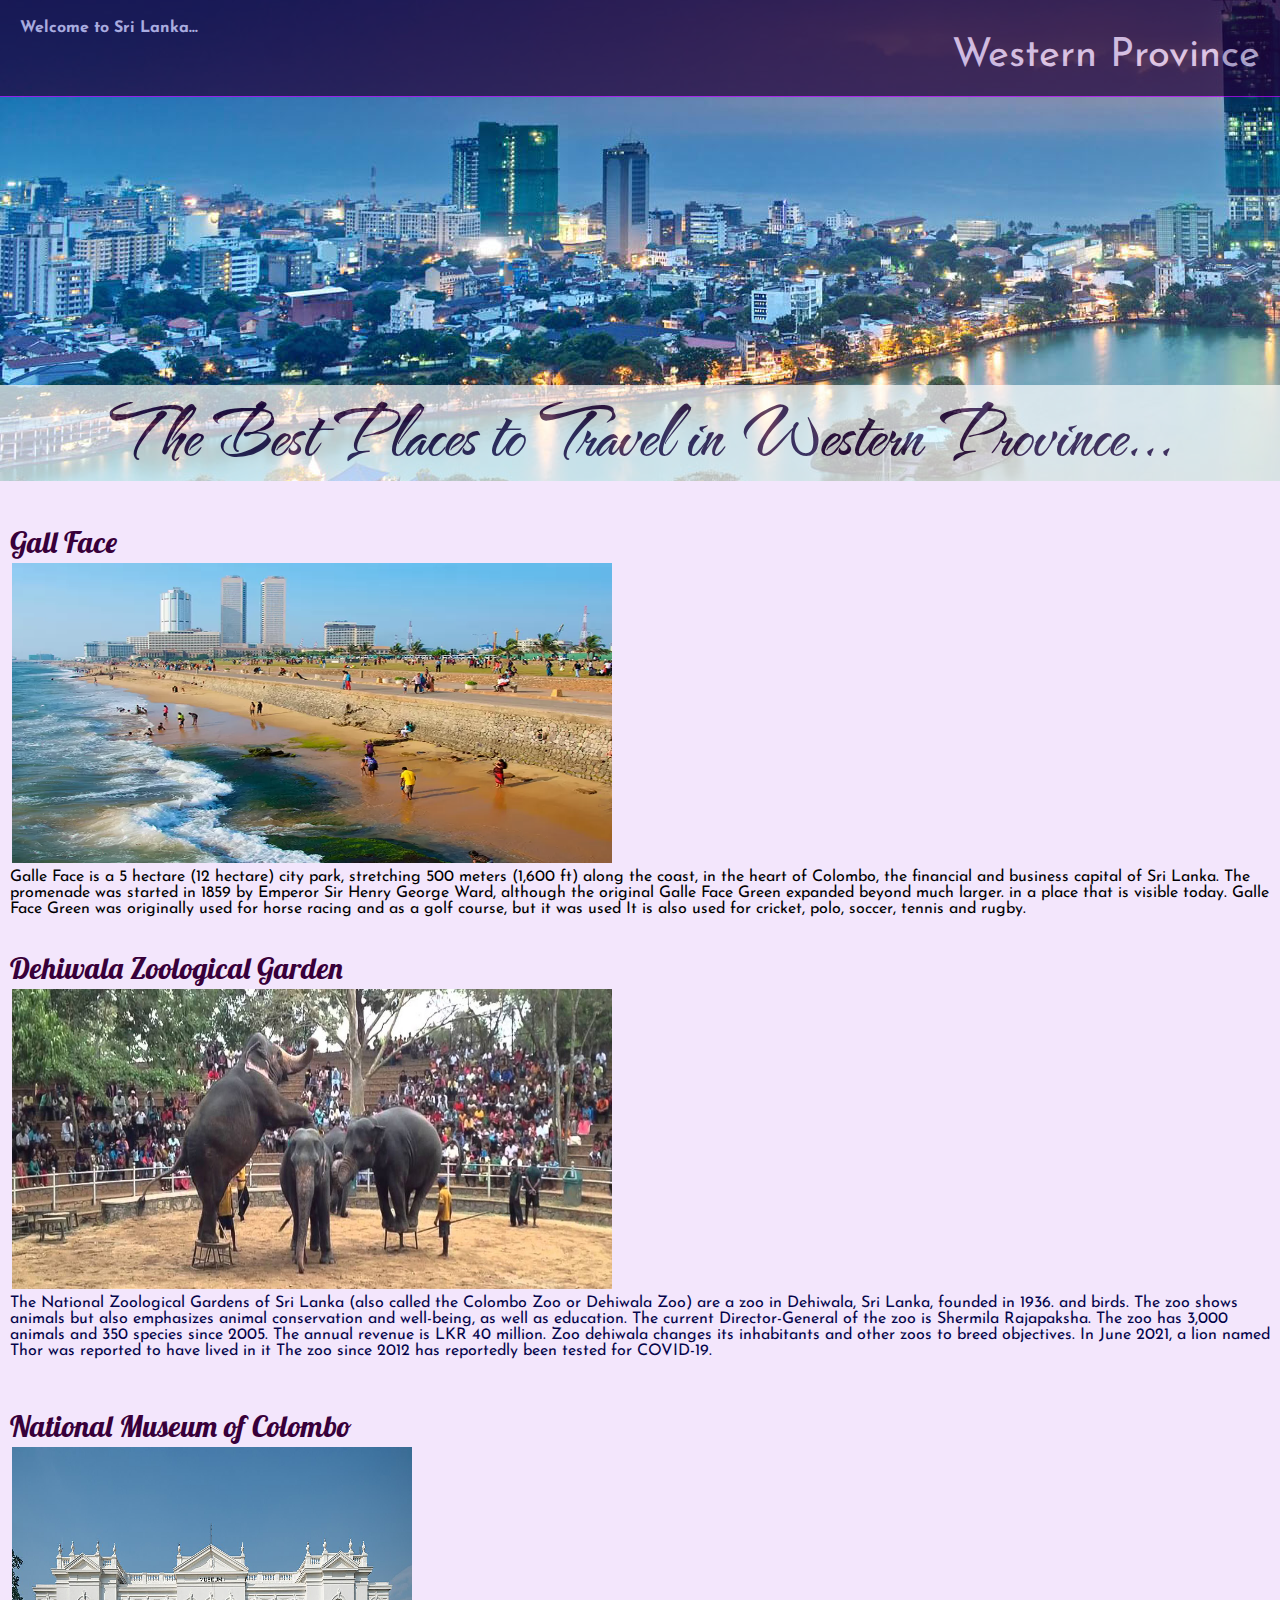
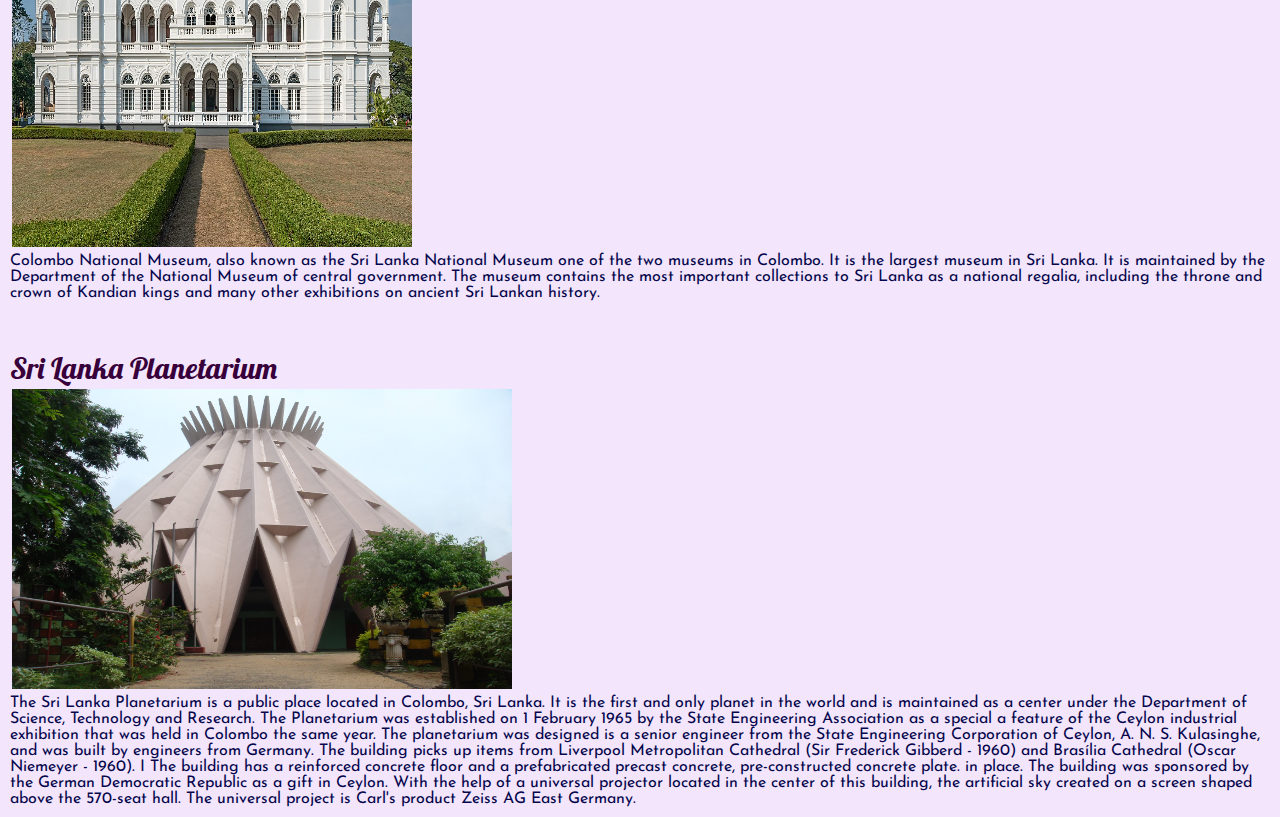
<file: western.html>
<!DOCTYPE html>
<html>
    <head>
        <title>Western Province</title>
        <link rel="stylesheet" href="C:\Users\buddhi\Downloads\fontawesome-free-5.15.4-web\css/all.min.css">
        <style>
            @import url('https://fonts.googleapis.com/css2?family=Josefin+Sans:wght@100;400&display=swap');
            @import url('https://fonts.googleapis.com/css2?family=Pushster&family=The+Nautigal&display=swap');
            @import url('https://fonts.googleapis.com/css2?family=Island+Moments&display=swap');

*{
    margin: 0;
    padding: 0;
    box-sizing: border-box;
    list-style: none;
    text-decoration: none;
    font-family: 'Josefin Sans', sans-serif;;
}
body{ background: rgb(243, 230, 252);

}
h3{
     font-size: 30px;
     font-weight: 100;
     font-family: 'Pushster', cursive;
     color: rgb(56, 0, 58);
}
.wrapper{
    display: flex;
    position: relative;
}

.wrapper .main_content{
    width: 100%;
   
}
.wrapper .main_content .header{
   

    padding: 20px;
    background: rgb(34, 0, 56);
    opacity: 70%;
    color: rgb(238, 207, 250);
    border-bottom: 1px solid rgb(196, 1, 255);
}
.wrapper .main_content .header .title{
    width: 100%;
   text-align: right;
   font-size: 40px;
}
.topic{
    align-items: center;
    font-size: 80px;
    font-family: 'The Nautigal', cursive;
    text-align: center;
    color: rgb(37, 1, 58);
    font-weight: 800;
    opacity: 70%;
    background: white;
 
}
ul{
    padding: 10px;
}

  
        </style>
       
    </head>
    <body>
        <div class="wesmuunu" style="background-image: url('colombo.jpg')", width = "100%" , height = "100vh" ;>
        <div class="wrapper">
           
            <div class="main_content">
               
                <div class="header"><b>Welcome to Sri Lanka... <i class="fas fa-paw"></i> <br>
                <a href="index.html"><i class="fas fa-home" style="color: rgb(162, 0, 255); opacity: 90%;"></i></a>
                </b><P class="title">Western Province</P>
                </div>
                <br><br><br><br><br><br><br><br><br><br><br><br><br><br><br><br><br><br>
                
                <div class="info">
                   
                    
                    <div class="topic">  The Best Places to Travel in Western Province... 
                       

                        
                    </div> 
                 
                  
                </div>
            </div>
            </div>
        
        </div>
        <br><br>
       
        <ul>
            <li><h3>Gall Face</h3></li>
           <table>
               <tr>
                   <td> <img src="galleface.webp" alt="" height="300" width="600"></td><td><td><td><td><td><td><td></td></td></td></td></td></td></td>
                   <td><iframe src="https://www.google.com/maps/embed?pb=!1m18!1m12!1m3!1d7921.419397426799!2d79.83947162420195!3d6.925263229985221!2m3!1f0!2f0!3f0!3m2!1i1024!2i768!4f13.1!3m3!1m2!1s0x3ae2593bcace8c17%3A0xe6b567a8d83fb7ce!2sGalle%20Face%20Beach!5e0!3m2!1sen!2slk!4v1641874951546!5m2!1sen!2slk" width="400" height="300" style="border:0;" allowfullscreen="" loading="lazy"></iframe></td>
               </tr>
           </table>
          
                <p>Galle Face is a 5 hectare (12 hectare) city park, stretching 500 meters (1,600 ft) along the coast,
                    in the heart of Colombo, the financial and business capital of Sri Lanka. The promenade was started
                    in 1859 by Emperor Sir Henry George Ward, although the original Galle Face Green expanded beyond much larger.
                     in a place that is visible today. Galle Face Green was originally used for horse racing and as a golf course, but it was used
                      It is also used for cricket, polo, soccer, tennis and rugby.</p>
          
           
                <br><br>
            <li><h3>Dehiwala Zoological Garden</h3></li>
            <table><tr><td><img src="dehiwala.jpg" alt="" height="300" width="600"></td>
            <td><iframe src="https://www.google.com/maps/embed?pb=!1m18!1m12!1m3!1d3961.280200901071!2d79.87221381477254!3d6.856981095044684!2m3!1f0!2f0!3f0!3m2!1i1024!2i768!4f13.1!3m3!1m2!1s0x3ae25baace050325%3A0xfd90f5bffd93f59f!2sDehiwala%20Zoological%20Garden!5e0!3m2!1sen!2slk!4v1641875519601!5m2!1sen!2slk" width="400" height="300" style="border:0;" allowfullscreen="" loading="lazy"></iframe></td></tr></table>
            <p style="color: rgb(5, 5, 75);">The National Zoological Gardens of Sri Lanka (also called the Colombo Zoo or Dehiwala Zoo) are
                a zoo in Dehiwala, Sri Lanka, founded in 1936.
                 and birds. The zoo shows animals but also emphasizes animal conservation and well-being, as well as education.
                  The current Director-General of the zoo is Shermila Rajapaksha.

               The zoo has 3,000 animals and 350 species since 2005. The annual revenue is LKR 40 million.
               
               Zoo dehiwala changes its inhabitants and other zoos to breed
                objectives. In June 2021, a lion named Thor was reported to have lived in it
                 The zoo since 2012 has reportedly been tested for COVID-19.</p>
                    <br><br><br>

                    <li><h3>National Museum of Colombo</h3></li>
                    <table><tr><td><img src="museum.jpg" alt="" height="400" width="400"></td>
                    <td><iframe src="https://www.google.com/maps/embed?pb=!1m18!1m12!1m3!1d63377.24815816077!2d79.8473079432997!3d6.881258026992702!2m3!1f0!2f0!3f0!3m2!1i1024!2i768!4f13.1!3m3!1m2!1s0x3ae2596fa1f4b2af%3A0xd90a283d68f9a48d!2sColombo%20National%20Museum!5e0!3m2!1sen!2slk!4v1641875677519!5m2!1sen!2slk" width="400" height="300" style="border:0;" allowfullscreen="" loading="lazy"></iframe></table>
                    <p style="color: rgb(5, 5, 75);">Colombo National Museum, also known as the Sri Lanka National Museum
                        one of the two museums in Colombo. It is the largest museum in Sri Lanka. It is maintained by the Department
                        of the National Museum of central government. The museum contains the most important collections
                         to Sri Lanka as a national regalia, including the throne and crown of Kandian kings
                         and many other exhibitions on ancient Sri Lankan history.</p>
                        <br><br><br>
            
                        <li><h3>Sri Lanka Planetarium</h3></li>
                        <table><tr><td><img src="graha.jpg" alt="" height="300" width="500"></td>
                        <td><iframe src="https://www.google.com/maps/embed?pb=!1m18!1m12!1m3!1d3960.915597608587!2d79.86066051477282!3d6.9006971950137!2m3!1f0!2f0!3f0!3m2!1i1024!2i768!4f13.1!3m3!1m2!1s0x3ae25962d172996f%3A0xfc324b39a679ece5!2sSri%20Lanka%20Planetarium!5e0!3m2!1sen!2slk!4v1641875834631!5m2!1sen!2slk" width="400" height="300" style="border:0;" allowfullscreen="" loading="lazy"></iframe></table>
                        <p style="color: rgb(5, 5, 75);">The Sri Lanka Planetarium is a public place located in Colombo, Sri Lanka.
                            It is the first and only planet in the world and is maintained as a center under the Department of Science,
                             Technology and Research.

                            The Planetarium was established on 1 February 1965 by the State Engineering Association as a special
                             a feature of the Ceylon industrial exhibition that was held in Colombo the same year. The planetarium was designed
                             is a senior engineer from the State Engineering Corporation of Ceylon, A. N. S. Kulasinghe, and was
                             built by engineers from Germany. The building picks up items from Liverpool Metropolitan
                              Cathedral (Sir Frederick Gibberd - 1960) and Brasília Cathedral (Oscar Niemeyer - 1960). I
                              The building has a reinforced concrete floor and a prefabricated precast concrete, pre-constructed concrete plate.
                               in place. The building was sponsored by the German Democratic Republic as a gift in Ceylon.
                            
                            With the help of a universal projector located in the center of this building, the artificial sky
                            created on a screen shaped above the 570-seat hall. The universal project is Carl's product
                            Zeiss AG East Germany.</p>
                
    
        </ul>
        
    </body>
</html>
</file>
